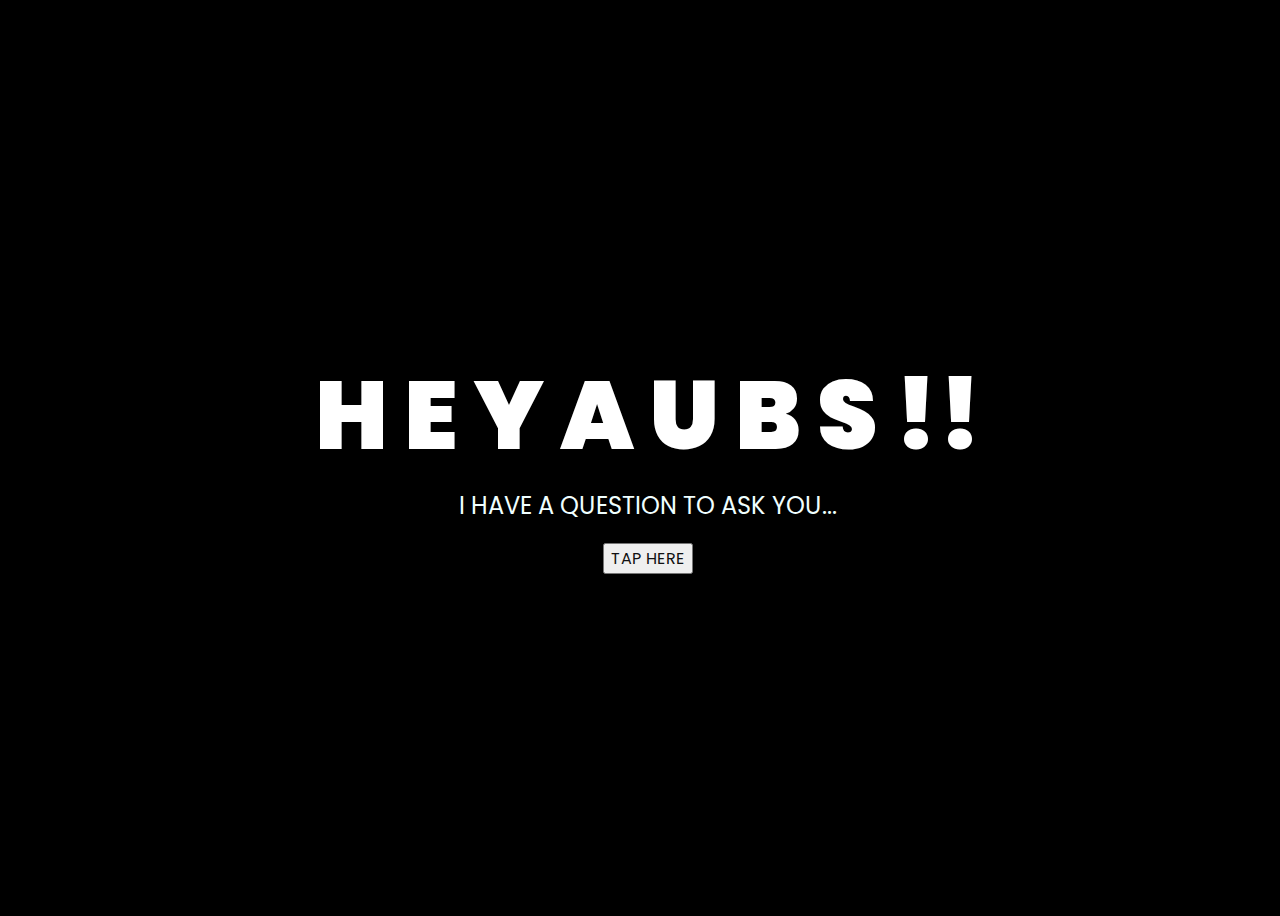
<file: index.html>
<!DOCTYPE html>
<html lang="en">
<head>
    <meta charset="UTF-8">
    <meta http-equiv="X-UA-Compatible" content="IE=edge">
    <meta name="viewport" content="width=device-width, initial-scale=1.0">
    <link rel="stylesheet" href="css/style.css">
    <link rel="icon" href="img/flowers.png" type="image/x-icon">
    <title>Hey Aubs...</title>
</head>
<body>
    <div class="greetings"> <!--add more span to add more letters-->
        <span style="--i:1">H</span>
        <span style="--i:2">E</span>
        <span style="--i:3">Y</span>
        <span style="--i:4"> </span>
        <span style="--i:5">A</span>
        <span style="--i:6">U</span>
        <span style="--i:7">B</span>
        <span style="--i:8">S</span>
        <span style="--i:9">!!</span>
    </div>
    <div class="description">
        <span>I HAVE A QUESTION TO ASK YOU...</span>
    </div>
    <div class="button">
        <button>
            <a href="flower.html">TAP HERE</a>
        </button>
        
    </div>
</body>
</html>
</file>
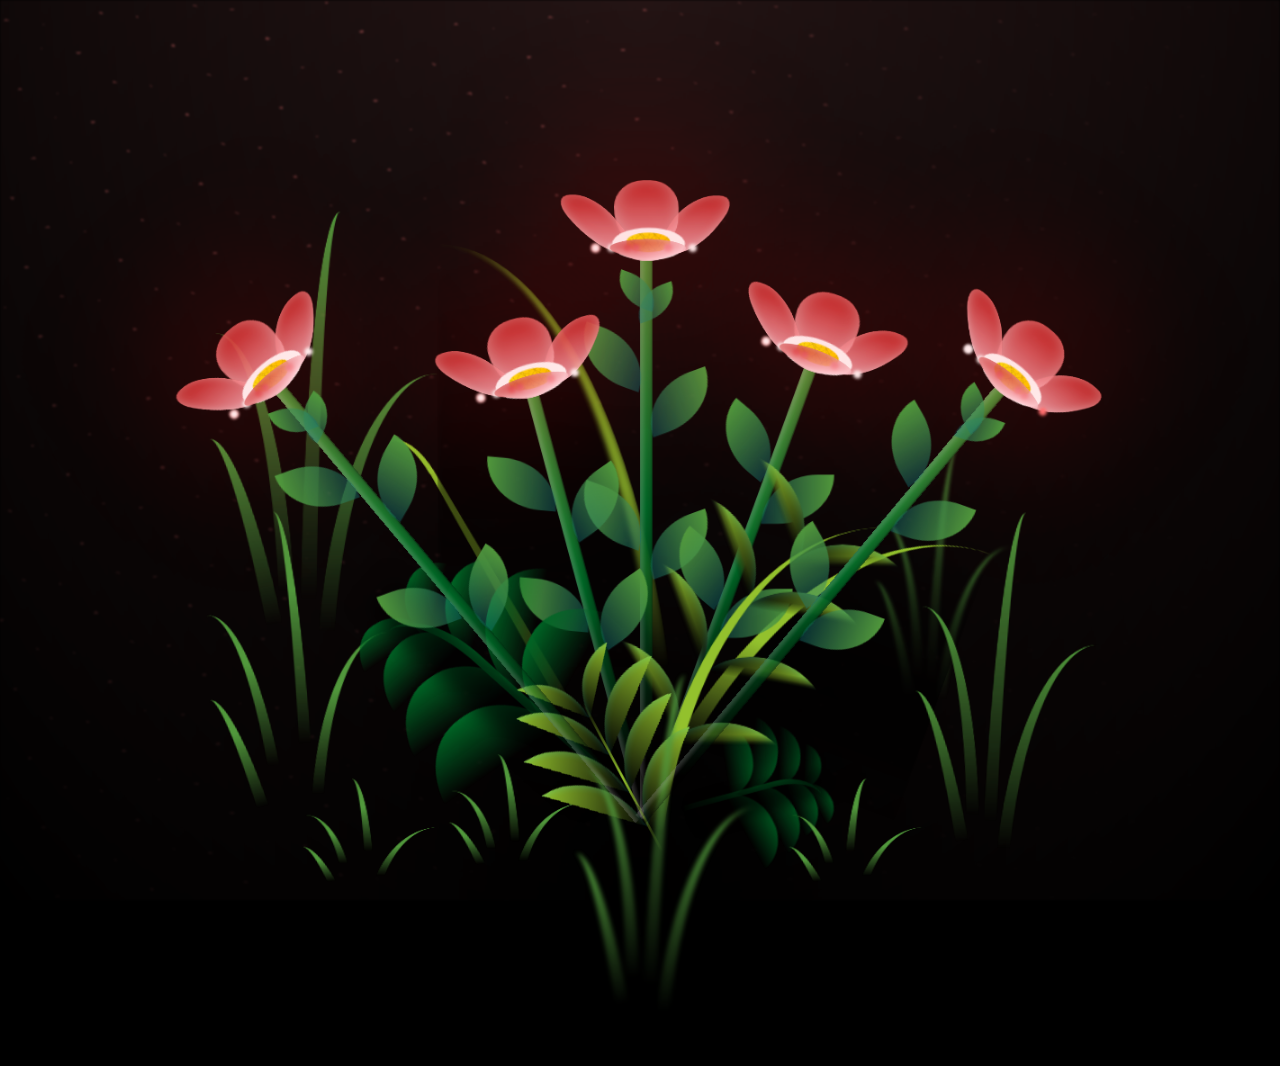
<file: flower.html>
<!DOCTYPE html>
<html lang="en">
<head>
    <meta charset="UTF-8">
    <meta http-equiv="X-UA-Compatible" content="IE=edge">
    <meta name="viewport" content="width=device-width, initial-scale=1.0">
    <link rel="stylesheet" href="css/main.css">
    <link rel="icon" href="img/flowers.png" type="image/x-icon">
    <title>flowers</title>
</head>
<body class="container">
  <!-- Pembuat code: https://codepen.io/mdusmanansari/pen/BamepLe -->

    <div class="night"></div>
    <div class="flowers">
      <div class="flower flower--1">
        <div class="flower__leafs flower__leafs--1">
          <div class="flower__leaf flower__leaf--1"></div>
          <div class="flower__leaf flower__leaf--2"></div>
          <div class="flower__leaf flower__leaf--3"></div>
          <div class="flower__leaf flower__leaf--4"></div>
          <div class="flower__white-circle"></div>
  
          <div class="flower__light flower__light--1"></div>
          <div class="flower__light flower__light--2"></div>
          <div class="flower__light flower__light--3"></div>
          <div class="flower__light flower__light--4"></div>
          <div class="flower__light flower__light--5"></div>
          <div class="flower__light flower__light--6"></div>
          <div class="flower__light flower__light--7"></div>
          <div class="flower__light flower__light--8"></div>
  
        </div>
        <div class="flower__line">
          <div class="flower__line__leaf flower__line__leaf--1"></div>
          <div class="flower__line__leaf flower__line__leaf--2"></div>
          <div class="flower__line__leaf flower__line__leaf--3"></div>
          <div class="flower__line__leaf flower__line__leaf--4"></div>
          <div class="flower__line__leaf flower__line__leaf--5"></div>
          <div class="flower__line__leaf flower__line__leaf--6"></div>
        </div>
      </div>

      <!-- NEW FLOWER -->
      <div class="flower flower--4">
        <div class="flower__leafs flower__leafs--4">
          <div class="flower__leaf flower__leaf--1"></div>
          <div class="flower__leaf flower__leaf--2"></div>
          <div class="flower__leaf flower__leaf--3"></div>
          <div class="flower__leaf flower__leaf--4"></div>
          <div class="flower__white-circle"></div>
  
          <div class="flower__light flower__light--1"></div>
          <div class="flower__light flower__light--2"></div>
          <div class="flower__light flower__light--3"></div>
          <div class="flower__light flower__light--4"></div>
          <div class="flower__light flower__light--5"></div>
          <div class="flower__light flower__light--6"></div>
          <div class="flower__light flower__light--7"></div>
          <div class="flower__light flower__light--8"></div>
  
        </div>
        <div class="flower__line">
          <div class="flower__line__leaf flower__line__leaf--1"></div>
          <div class="flower__line__leaf flower__line__leaf--2"></div>
          <div class="flower__line__leaf flower__line__leaf--3"></div>
          <div class="flower__line__leaf flower__line__leaf--4"></div>
          <div class="flower__line__leaf flower__line__leaf--5"></div>
          <div class="flower__line__leaf flower__line__leaf--6"></div>
        </div>
      </div>


      <div class="flower flower--5">
        <div class="flower__leafs flower__leafs--5">
          <div class="flower__leaf flower__leaf--1"></div>
          <div class="flower__leaf flower__leaf--2"></div>
          <div class="flower__leaf flower__leaf--3"></div>
          <div class="flower__leaf flower__leaf--4"></div>
          <div class="flower__white-circle"></div>
  
          <div class="flower__light flower__light--1"></div>
          <div class="flower__light flower__light--2"></div>
          <div class="flower__light flower__light--3"></div>
          <div class="flower__light flower__light--4"></div>
          <div class="flower__light flower__light--5"></div>
          <div class="flower__light flower__light--6"></div>
          <div class="flower__light flower__light--7"></div>
          <div class="flower__light flower__light--8"></div>
  
        </div>
        <div class="flower__line">
          <div class="flower__line__leaf flower__line__leaf--1"></div>
          <div class="flower__line__leaf flower__line__leaf--2"></div>
          <div class="flower__line__leaf flower__line__leaf--3"></div>
          <div class="flower__line__leaf flower__line__leaf--4"></div>
          <div class="flower__line__leaf flower__line__leaf--5"></div>
          <div class="flower__line__leaf flower__line__leaf--6"></div>
        </div>
      </div>


      <div class="flower flower--2">
        <div class="flower__leafs flower__leafs--2">
          <div class="flower__leaf flower__leaf--1"></div>
          <div class="flower__leaf flower__leaf--2"></div>
          <div class="flower__leaf flower__leaf--3"></div>
          <div class="flower__leaf flower__leaf--4"></div>
          <div class="flower__white-circle"></div>
  
          <div class="flower__light flower__light--1"></div>
          <div class="flower__light flower__light--2"></div>
          <div class="flower__light flower__light--3"></div>
          <div class="flower__light flower__light--4"></div>
          <div class="flower__light flower__light--5"></div>
          <div class="flower__light flower__light--6"></div>
          <div class="flower__light flower__light--7"></div>
          <div class="flower__light flower__light--8"></div>
  
        </div>
        <div class="flower__line">
          <div class="flower__line__leaf flower__line__leaf--1"></div>
          <div class="flower__line__leaf flower__line__leaf--2"></div>
          <div class="flower__line__leaf flower__line__leaf--3"></div>
          <div class="flower__line__leaf flower__line__leaf--4"></div>
        </div>
      </div>
  
      <div class="flower flower--3">
        <div class="flower__leafs flower__leafs--3">
          <div class="flower__leaf flower__leaf--1"></div>
          <div class="flower__leaf flower__leaf--2"></div>
          <div class="flower__leaf flower__leaf--3"></div>
          <div class="flower__leaf flower__leaf--4"></div>
          <div class="flower__white-circle"></div>
  
          <div class="flower__light flower__light--1"></div>
          <div class="flower__light flower__light--2"></div>
          <div class="flower__light flower__light--3"></div>
          <div class="flower__light flower__light--4"></div>
          <div class="flower__light flower__light--5"></div>
          <div class="flower__light flower__light--6"></div>
          <div class="flower__light flower__light--7"></div>
          <div class="flower__light flower__light--8"></div>
  
        </div>
        <div class="flower__line">
          <div class="flower__line__leaf flower__line__leaf--1"></div>
          <div class="flower__line__leaf flower__line__leaf--2"></div>
          <div class="flower__line__leaf flower__line__leaf--3"></div>
          <div class="flower__line__leaf flower__line__leaf--4"></div>
        </div>
      </div>
  
      <div class="grow-ans" style="--d:1.2s">
        <div class="flower__g-long">
          <div class="flower__g-long__top"></div>
          <div class="flower__g-long__bottom"></div>
        </div>
      </div>
  
      <div class="growing-grass">
        <div class="flower__grass flower__grass--1">
          <div class="flower__grass--top"></div>
          <div class="flower__grass--bottom"></div>
          <div class="flower__grass__leaf flower__grass__leaf--1"></div>
          <div class="flower__grass__leaf flower__grass__leaf--2"></div>
          <div class="flower__grass__leaf flower__grass__leaf--3"></div>
          <div class="flower__grass__leaf flower__grass__leaf--4"></div>
          <div class="flower__grass__leaf flower__grass__leaf--5"></div>
          <div class="flower__grass__leaf flower__grass__leaf--6"></div>
          <div class="flower__grass__leaf flower__grass__leaf--7"></div>
          <div class="flower__grass__leaf flower__grass__leaf--8"></div>
          <div class="flower__grass__overlay"></div>
        </div>
      </div>
  
      <div class="growing-grass">
        <div class="flower__grass flower__grass--2">
          <div class="flower__grass--top"></div>
          <div class="flower__grass--bottom"></div>
          <div class="flower__grass__leaf flower__grass__leaf--1"></div>
          <div class="flower__grass__leaf flower__grass__leaf--2"></div>
          <div class="flower__grass__leaf flower__grass__leaf--3"></div>
          <div class="flower__grass__leaf flower__grass__leaf--4"></div>
          <div class="flower__grass__leaf flower__grass__leaf--5"></div>
          <div class="flower__grass__leaf flower__grass__leaf--6"></div>
          <div class="flower__grass__leaf flower__grass__leaf--7"></div>
          <div class="flower__grass__leaf flower__grass__leaf--8"></div>
          <div class="flower__grass__overlay"></div>
        </div>
      </div>
  
      <div class="grow-ans" style="--d:2.4s">
        <div class="flower__g-right flower__g-right--1">
          <div class="leaf"></div>
        </div>
      </div>
  
      <div class="grow-ans" style="--d:2.8s">
        <div class="flower__g-right flower__g-right--2">
          <div class="leaf"></div>
        </div>
      </div>
  
      <div class="grow-ans" style="--d:2.8s">
        <div class="flower__g-front">
          <div class="flower__g-front__leaf-wrapper flower__g-front__leaf-wrapper--1">
            <div class="flower__g-front__leaf"></div>
          </div>
          <div class="flower__g-front__leaf-wrapper flower__g-front__leaf-wrapper--2">
            <div class="flower__g-front__leaf"></div>
          </div>
          <div class="flower__g-front__leaf-wrapper flower__g-front__leaf-wrapper--3">
            <div class="flower__g-front__leaf"></div>
          </div>
          <div class="flower__g-front__leaf-wrapper flower__g-front__leaf-wrapper--4">
            <div class="flower__g-front__leaf"></div>
          </div>
          <div class="flower__g-front__leaf-wrapper flower__g-front__leaf-wrapper--5">
            <div class="flower__g-front__leaf"></div>
          </div>
          <div class="flower__g-front__leaf-wrapper flower__g-front__leaf-wrapper--6">
            <div class="flower__g-front__leaf"></div>
          </div>
          <div class="flower__g-front__leaf-wrapper flower__g-front__leaf-wrapper--7">
            <div class="flower__g-front__leaf"></div>
          </div>
          <div class="flower__g-front__leaf-wrapper flower__g-front__leaf-wrapper--8">
            <div class="flower__g-front__leaf"></div>
          </div>
          <div class="flower__g-front__line"></div>
        </div>
      </div>
  
      <div class="grow-ans" style="--d:3.2s">
        <div class="flower__g-fr">
          <div class="leaf"></div>
          <div class="flower__g-fr__leaf flower__g-fr__leaf--1"></div>
          <div class="flower__g-fr__leaf flower__g-fr__leaf--2"></div>
          <div class="flower__g-fr__leaf flower__g-fr__leaf--3"></div>
          <div class="flower__g-fr__leaf flower__g-fr__leaf--4"></div>
          <div class="flower__g-fr__leaf flower__g-fr__leaf--5"></div>
          <div class="flower__g-fr__leaf flower__g-fr__leaf--6"></div>
          <div class="flower__g-fr__leaf flower__g-fr__leaf--7"></div>
          <div class="flower__g-fr__leaf flower__g-fr__leaf--8"></div>
        </div>
      </div>
  
      <div class="long-g long-g--0">
        <div class="grow-ans" style="--d:3s">
          <div class="leaf leaf--0"></div>
        </div>
        <div class="grow-ans" style="--d:2.2s">
          <div class="leaf leaf--1"></div>
        </div>
        <div class="grow-ans" style="--d:3.4s">
          <div class="leaf leaf--2"></div>
        </div>
        <div class="grow-ans" style="--d:3.6s">
          <div class="leaf leaf--3"></div>
        </div>
      </div>
  
      <div class="long-g long-g--1">
        <div class="grow-ans" style="--d:3.6s">
          <div class="leaf leaf--0"></div>
        </div>
        <div class="grow-ans" style="--d:3.8s">
          <div class="leaf leaf--1"></div>
        </div>
        <div class="grow-ans" style="--d:4s">
          <div class="leaf leaf--2"></div>
        </div>
        <div class="grow-ans" style="--d:4.2s">
          <div class="leaf leaf--3"></div>
        </div>
      </div>
  
      <div class="long-g long-g--2">
        <div class="grow-ans" style="--d:4s">
          <div class="leaf leaf--0"></div>
        </div>
        <div class="grow-ans" style="--d:4.2s">
          <div class="leaf leaf--1"></div>
        </div>
        <div class="grow-ans" style="--d:4.4s">
          <div class="leaf leaf--2"></div>
        </div>
        <div class="grow-ans" style="--d:4.6s">
          <div class="leaf leaf--3"></div>
        </div>
      </div>
  
      <div class="long-g long-g--3">
        <div class="grow-ans" style="--d:4s">
          <div class="leaf leaf--0"></div>
        </div>
        <div class="grow-ans" style="--d:4.2s">
          <div class="leaf leaf--1"></div>
        </div>
        <div class="grow-ans" style="--d:3s">
          <div class="leaf leaf--2"></div>
        </div>
        <div class="grow-ans" style="--d:3.6s">
          <div class="leaf leaf--3"></div>
        </div>
      </div>
  
      <div class="long-g long-g--4">
        <div class="grow-ans" style="--d:4s">
          <div class="leaf leaf--0"></div>
        </div>
        <div class="grow-ans" style="--d:4.2s">
          <div class="leaf leaf--1"></div>
        </div>
        <div class="grow-ans" style="--d:3s">
          <div class="leaf leaf--2"></div>
        </div>
        <div class="grow-ans" style="--d:3.6s">
          <div class="leaf leaf--3"></div>
        </div>
      </div>
  
      <div class="long-g long-g--5">
        <div class="grow-ans" style="--d:4s">
          <div class="leaf leaf--0"></div>
        </div>
        <div class="grow-ans" style="--d:4.2s">
          <div class="leaf leaf--1"></div>
        </div>
        <div class="grow-ans" style="--d:3s">
          <div class="leaf leaf--2"></div>
        </div>
        <div class="grow-ans" style="--d:3.6s">
          <div class="leaf leaf--3"></div>
        </div>
      </div>
  
      <div class="long-g long-g--6">
        <div class="grow-ans" style="--d:4.2s">
          <div class="leaf leaf--0"></div>
        </div>
        <div class="grow-ans" style="--d:4.4s">
          <div class="leaf leaf--1"></div>
        </div>
        <div class="grow-ans" style="--d:4.6s">
          <div class="leaf leaf--2"></div>
        </div>
        <div class="grow-ans" style="--d:4.8s">
          <div class="leaf leaf--3"></div>
        </div>
      </div>
  
      <div class="long-g long-g--7">
        <div class="grow-ans" style="--d:3s">
          <div class="leaf leaf--0"></div>
        </div>
        <div class="grow-ans" style="--d:3.2s">
          <div class="leaf leaf--1"></div>
        </div>
        <div class="grow-ans" style="--d:3.5s">
          <div class="leaf leaf--2"></div>
        </div>
        <div class="grow-ans" style="--d:3.6s">
          <div class="leaf leaf--3"></div>
        </div>
      </div>
    </div>

    <script src="main.js"></script>
    <p class="ending-text">
      <span id="typewriter"></span>
    </p>
  </body>
</html>
</file>
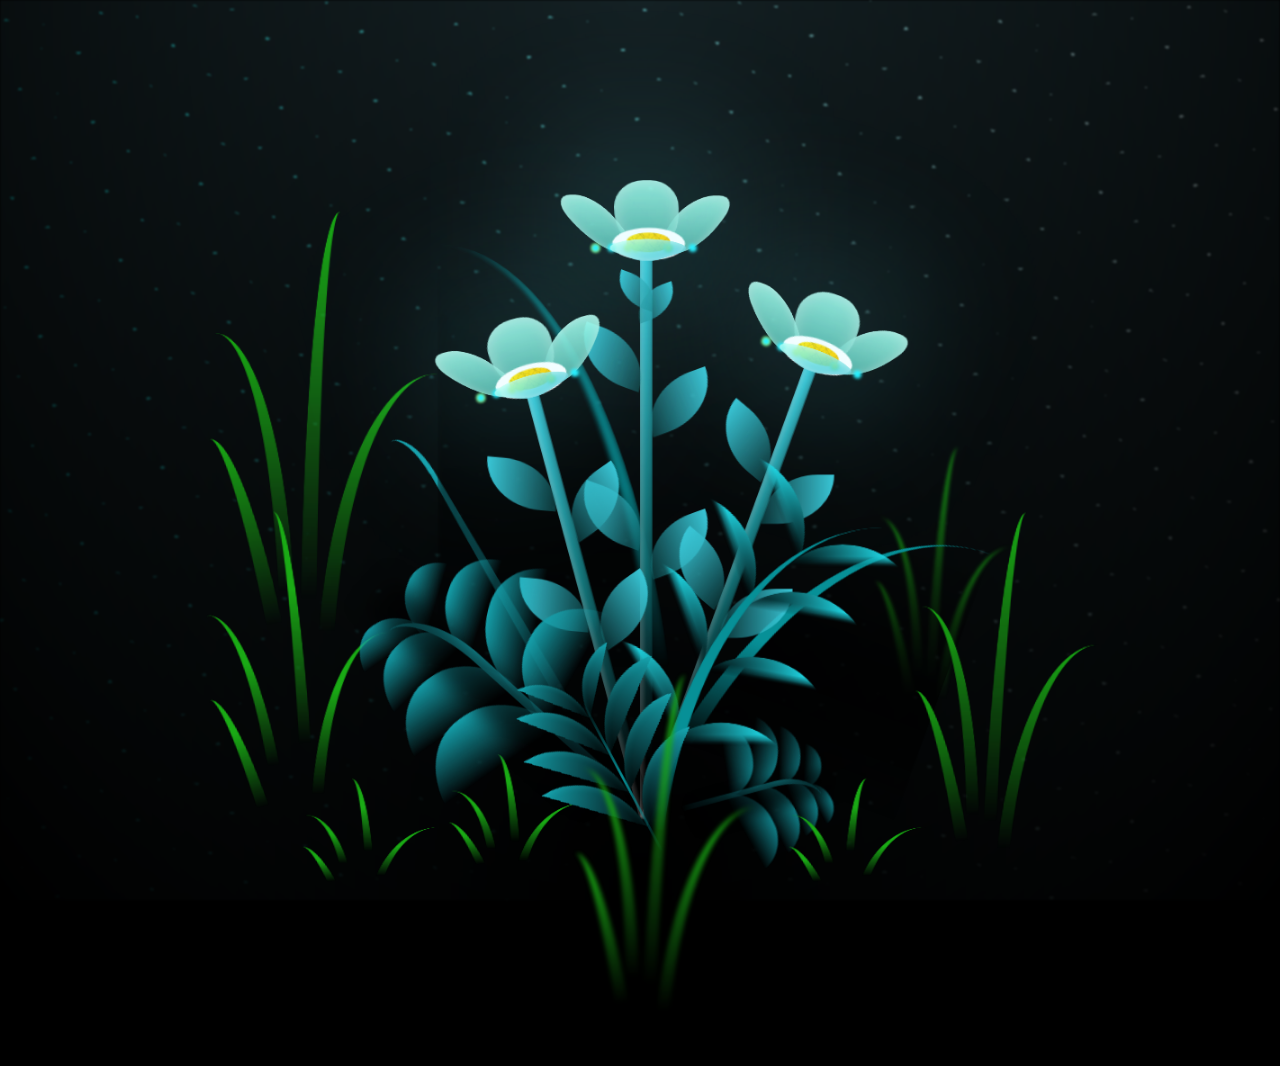
<file: oldflower.html>
<!DOCTYPE html>
<html lang="en">
<head>
    <meta charset="UTF-8">
    <meta http-equiv="X-UA-Compatible" content="IE=edge">
    <meta name="viewport" content="width=device-width, initial-scale=1.0">
    <link rel="stylesheet" href="css/oldmain.css">
    <link rel="icon" href="img/flowers.png" type="image/x-icon">
    <title>May I?</title>
</head>
<body class="container">
  <!-- Pembuat code: https://codepen.io/mdusmanansari/pen/BamepLe -->
    <div class="night"></div>
    <div class="flowers">
      <div class="flower flower--1">
        <div class="flower__leafs flower__leafs--1">
          <div class="flower__leaf flower__leaf--1"></div>
          <div class="flower__leaf flower__leaf--2"></div>
          <div class="flower__leaf flower__leaf--3"></div>
          <div class="flower__leaf flower__leaf--4"></div>
          <div class="flower__white-circle"></div>
  
          <div class="flower__light flower__light--1"></div>
          <div class="flower__light flower__light--2"></div>
          <div class="flower__light flower__light--3"></div>
          <div class="flower__light flower__light--4"></div>
          <div class="flower__light flower__light--5"></div>
          <div class="flower__light flower__light--6"></div>
          <div class="flower__light flower__light--7"></div>
          <div class="flower__light flower__light--8"></div>
  
        </div>
        <div class="flower__line">
          <div class="flower__line__leaf flower__line__leaf--1"></div>
          <div class="flower__line__leaf flower__line__leaf--2"></div>
          <div class="flower__line__leaf flower__line__leaf--3"></div>
          <div class="flower__line__leaf flower__line__leaf--4"></div>
          <div class="flower__line__leaf flower__line__leaf--5"></div>
          <div class="flower__line__leaf flower__line__leaf--6"></div>
        </div>
      </div>
  
      <div class="flower flower--2">
        <div class="flower__leafs flower__leafs--2">
          <div class="flower__leaf flower__leaf--1"></div>
          <div class="flower__leaf flower__leaf--2"></div>
          <div class="flower__leaf flower__leaf--3"></div>
          <div class="flower__leaf flower__leaf--4"></div>
          <div class="flower__white-circle"></div>
  
          <div class="flower__light flower__light--1"></div>
          <div class="flower__light flower__light--2"></div>
          <div class="flower__light flower__light--3"></div>
          <div class="flower__light flower__light--4"></div>
          <div class="flower__light flower__light--5"></div>
          <div class="flower__light flower__light--6"></div>
          <div class="flower__light flower__light--7"></div>
          <div class="flower__light flower__light--8"></div>
  
        </div>
        <div class="flower__line">
          <div class="flower__line__leaf flower__line__leaf--1"></div>
          <div class="flower__line__leaf flower__line__leaf--2"></div>
          <div class="flower__line__leaf flower__line__leaf--3"></div>
          <div class="flower__line__leaf flower__line__leaf--4"></div>
        </div>
      </div>
  
      <div class="flower flower--3">
        <div class="flower__leafs flower__leafs--3">
          <div class="flower__leaf flower__leaf--1"></div>
          <div class="flower__leaf flower__leaf--2"></div>
          <div class="flower__leaf flower__leaf--3"></div>
          <div class="flower__leaf flower__leaf--4"></div>
          <div class="flower__white-circle"></div>
  
          <div class="flower__light flower__light--1"></div>
          <div class="flower__light flower__light--2"></div>
          <div class="flower__light flower__light--3"></div>
          <div class="flower__light flower__light--4"></div>
          <div class="flower__light flower__light--5"></div>
          <div class="flower__light flower__light--6"></div>
          <div class="flower__light flower__light--7"></div>
          <div class="flower__light flower__light--8"></div>
  
        </div>
        <div class="flower__line">
          <div class="flower__line__leaf flower__line__leaf--1"></div>
          <div class="flower__line__leaf flower__line__leaf--2"></div>
          <div class="flower__line__leaf flower__line__leaf--3"></div>
          <div class="flower__line__leaf flower__line__leaf--4"></div>
        </div>
      </div>
  
      <div class="grow-ans" style="--d:1.2s">
        <div class="flower__g-long">
          <div class="flower__g-long__top"></div>
          <div class="flower__g-long__bottom"></div>
        </div>
      </div>
  
      <div class="growing-grass">
        <div class="flower__grass flower__grass--1">
          <div class="flower__grass--top"></div>
          <div class="flower__grass--bottom"></div>
          <div class="flower__grass__leaf flower__grass__leaf--1"></div>
          <div class="flower__grass__leaf flower__grass__leaf--2"></div>
          <div class="flower__grass__leaf flower__grass__leaf--3"></div>
          <div class="flower__grass__leaf flower__grass__leaf--4"></div>
          <div class="flower__grass__leaf flower__grass__leaf--5"></div>
          <div class="flower__grass__leaf flower__grass__leaf--6"></div>
          <div class="flower__grass__leaf flower__grass__leaf--7"></div>
          <div class="flower__grass__leaf flower__grass__leaf--8"></div>
          <div class="flower__grass__overlay"></div>
        </div>
      </div>
  
      <div class="growing-grass">
        <div class="flower__grass flower__grass--2">
          <div class="flower__grass--top"></div>
          <div class="flower__grass--bottom"></div>
          <div class="flower__grass__leaf flower__grass__leaf--1"></div>
          <div class="flower__grass__leaf flower__grass__leaf--2"></div>
          <div class="flower__grass__leaf flower__grass__leaf--3"></div>
          <div class="flower__grass__leaf flower__grass__leaf--4"></div>
          <div class="flower__grass__leaf flower__grass__leaf--5"></div>
          <div class="flower__grass__leaf flower__grass__leaf--6"></div>
          <div class="flower__grass__leaf flower__grass__leaf--7"></div>
          <div class="flower__grass__leaf flower__grass__leaf--8"></div>
          <div class="flower__grass__overlay"></div>
        </div>
      </div>
  
      <div class="grow-ans" style="--d:2.4s">
        <div class="flower__g-right flower__g-right--1">
          <div class="leaf"></div>
        </div>
      </div>
  
      <div class="grow-ans" style="--d:2.8s">
        <div class="flower__g-right flower__g-right--2">
          <div class="leaf"></div>
        </div>
      </div>
  
      <div class="grow-ans" style="--d:2.8s">
        <div class="flower__g-front">
          <div class="flower__g-front__leaf-wrapper flower__g-front__leaf-wrapper--1">
            <div class="flower__g-front__leaf"></div>
          </div>
          <div class="flower__g-front__leaf-wrapper flower__g-front__leaf-wrapper--2">
            <div class="flower__g-front__leaf"></div>
          </div>
          <div class="flower__g-front__leaf-wrapper flower__g-front__leaf-wrapper--3">
            <div class="flower__g-front__leaf"></div>
          </div>
          <div class="flower__g-front__leaf-wrapper flower__g-front__leaf-wrapper--4">
            <div class="flower__g-front__leaf"></div>
          </div>
          <div class="flower__g-front__leaf-wrapper flower__g-front__leaf-wrapper--5">
            <div class="flower__g-front__leaf"></div>
          </div>
          <div class="flower__g-front__leaf-wrapper flower__g-front__leaf-wrapper--6">
            <div class="flower__g-front__leaf"></div>
          </div>
          <div class="flower__g-front__leaf-wrapper flower__g-front__leaf-wrapper--7">
            <div class="flower__g-front__leaf"></div>
          </div>
          <div class="flower__g-front__leaf-wrapper flower__g-front__leaf-wrapper--8">
            <div class="flower__g-front__leaf"></div>
          </div>
          <div class="flower__g-front__line"></div>
        </div>
      </div>
  
      <div class="grow-ans" style="--d:3.2s">
        <div class="flower__g-fr">
          <div class="leaf"></div>
          <div class="flower__g-fr__leaf flower__g-fr__leaf--1"></div>
          <div class="flower__g-fr__leaf flower__g-fr__leaf--2"></div>
          <div class="flower__g-fr__leaf flower__g-fr__leaf--3"></div>
          <div class="flower__g-fr__leaf flower__g-fr__leaf--4"></div>
          <div class="flower__g-fr__leaf flower__g-fr__leaf--5"></div>
          <div class="flower__g-fr__leaf flower__g-fr__leaf--6"></div>
          <div class="flower__g-fr__leaf flower__g-fr__leaf--7"></div>
          <div class="flower__g-fr__leaf flower__g-fr__leaf--8"></div>
        </div>
      </div>
  
      <div class="long-g long-g--0">
        <div class="grow-ans" style="--d:3s">
          <div class="leaf leaf--0"></div>
        </div>
        <div class="grow-ans" style="--d:2.2s">
          <div class="leaf leaf--1"></div>
        </div>
        <div class="grow-ans" style="--d:3.4s">
          <div class="leaf leaf--2"></div>
        </div>
        <div class="grow-ans" style="--d:3.6s">
          <div class="leaf leaf--3"></div>
        </div>
      </div>
  
      <div class="long-g long-g--1">
        <div class="grow-ans" style="--d:3.6s">
          <div class="leaf leaf--0"></div>
        </div>
        <div class="grow-ans" style="--d:3.8s">
          <div class="leaf leaf--1"></div>
        </div>
        <div class="grow-ans" style="--d:4s">
          <div class="leaf leaf--2"></div>
        </div>
        <div class="grow-ans" style="--d:4.2s">
          <div class="leaf leaf--3"></div>
        </div>
      </div>
  
      <div class="long-g long-g--2">
        <div class="grow-ans" style="--d:4s">
          <div class="leaf leaf--0"></div>
        </div>
        <div class="grow-ans" style="--d:4.2s">
          <div class="leaf leaf--1"></div>
        </div>
        <div class="grow-ans" style="--d:4.4s">
          <div class="leaf leaf--2"></div>
        </div>
        <div class="grow-ans" style="--d:4.6s">
          <div class="leaf leaf--3"></div>
        </div>
      </div>
  
      <div class="long-g long-g--3">
        <div class="grow-ans" style="--d:4s">
          <div class="leaf leaf--0"></div>
        </div>
        <div class="grow-ans" style="--d:4.2s">
          <div class="leaf leaf--1"></div>
        </div>
        <div class="grow-ans" style="--d:3s">
          <div class="leaf leaf--2"></div>
        </div>
        <div class="grow-ans" style="--d:3.6s">
          <div class="leaf leaf--3"></div>
        </div>
      </div>
  
      <div class="long-g long-g--4">
        <div class="grow-ans" style="--d:4s">
          <div class="leaf leaf--0"></div>
        </div>
        <div class="grow-ans" style="--d:4.2s">
          <div class="leaf leaf--1"></div>
        </div>
        <div class="grow-ans" style="--d:3s">
          <div class="leaf leaf--2"></div>
        </div>
        <div class="grow-ans" style="--d:3.6s">
          <div class="leaf leaf--3"></div>
        </div>
      </div>
  
      <div class="long-g long-g--5">
        <div class="grow-ans" style="--d:4s">
          <div class="leaf leaf--0"></div>
        </div>
        <div class="grow-ans" style="--d:4.2s">
          <div class="leaf leaf--1"></div>
        </div>
        <div class="grow-ans" style="--d:3s">
          <div class="leaf leaf--2"></div>
        </div>
        <div class="grow-ans" style="--d:3.6s">
          <div class="leaf leaf--3"></div>
        </div>
      </div>
  
      <div class="long-g long-g--6">
        <div class="grow-ans" style="--d:4.2s">
          <div class="leaf leaf--0"></div>
        </div>
        <div class="grow-ans" style="--d:4.4s">
          <div class="leaf leaf--1"></div>
        </div>
        <div class="grow-ans" style="--d:4.6s">
          <div class="leaf leaf--2"></div>
        </div>
        <div class="grow-ans" style="--d:4.8s">
          <div class="leaf leaf--3"></div>
        </div>
      </div>
  
      <div class="long-g long-g--7">
        <div class="grow-ans" style="--d:3s">
          <div class="leaf leaf--0"></div>
        </div>
        <div class="grow-ans" style="--d:3.2s">
          <div class="leaf leaf--1"></div>
        </div>
        <div class="grow-ans" style="--d:3.5s">
          <div class="leaf leaf--2"></div>
        </div>
        <div class="grow-ans" style="--d:3.6s">
          <div class="leaf leaf--3"></div>
        </div>
      </div>
    </div>

    <script src="main.js"></script>
    <p class="ending-text">
      <span id="typewriter"></span>
    </p>
  </body>
</html>
</file>
<file: css/style.css>
@import url('https://fonts.googleapis.com/css2?family=Poppins:ital,wght@0,500;1,900&display=swap');
*{
    font-family: 'Poppins',cursive;
}
body{
    color: azure;
    width: 100%;
    height: 100vh;
    display: flex;
    flex-direction: column;
    align-items: center;
    justify-content: center;
    background-color: black;
}
.greetings{
    font-size: 6rem;
    font-weight: 900;
}
.greetings > span{
    filter: brightness(1.2);
    animation: glow 2.5s ease-in-out infinite; /*glowing letters*/
}
@keyframes glow{
    0%, 100%{
        color: #fff5fb;
        text-shadow: 0 0 12px #ff8fd1,
                     0 0 50px #ff4fa3, 
                     0 0 100px #ff1f8f,
                     0 0 120px #ff1f8f;
    }
    10%, 90%{
        color: #111;
        text-shadow: none;
    }
}
.greetings > span {
    animation-delay: calc(var(--i) * 0.2s);
}

.description{
    font-size: 1.5rem;
    margin-bottom: 20px;
}

.button a{
    text-decoration: none;
    font-size: 1rem;
    color: #111;
}

@media screen and (max-width:574px){
    .greetings{
        display: block;
        font-size: 3rem;
        font-weight: 500;
        text-align: center;
    }
    .description{
        font-size: 1rem;
    }
    
    .button a{
        font-size: .5rem;
    }
}
</file>
<file: css/main.css>
*,
*::after,
*::before {
  padding: 0;
  margin: 0;
  box-sizing: border-box;
}

:root {
  --dark-color: #000;
}

body {
  display: flex;
  align-items: flex-end;
  justify-content: center;
  min-height: 100vh;
  background-color: var(--dark-color);
  overflow: hidden;
  perspective: 1000px;
}

.night {
  position: fixed;
  left: 50%;
  top: 0;
  transform: translateX(-50%);
  width: 100%;
  height: 100%;
  filter: blur(0.1vmin);
  background-image: radial-gradient(ellipse at top, transparent 0%, 
                    var(--dark-color)), 
                    radial-gradient(ellipse at bottom, var(--dark-color), 
                    rgba(255, 145, 145, 0.2)), repeating-linear-gradient(220deg, rgb(0, 0, 0) 0px, 
                    rgb(0, 0, 0) 19px, transparent 19px, transparent 22px), 
                    repeating-linear-gradient(189deg, rgb(0, 0, 0) 0px, 
                    rgb(0, 0, 0) 19px, transparent 19px, transparent 22px), 
                    repeating-linear-gradient(148deg, rgb(0, 0, 0) 0px, rgb(0, 0, 0) 19px, 
                    transparent 19px, transparent 22px), 
                    linear-gradient(90deg, rgb(255, 120, 120), rgb(0, 0, 0));
}

.flowers {
  position: relative;
  transform: scale(0.9);
}

.flower {
  position: absolute;
  bottom: 10vmin;
  transform-origin: bottom center;
  z-index: 10;
  --fl-speed: 0.8s;
}
/* FLOWER 1 */
.flower--1 {
  -webkit-animation: moving-flower-1 4s linear infinite;
          animation: moving-flower-1 4s linear infinite;
}
.flower--1 .flower__line {
  height: 70vmin;
  -webkit-animation-delay: 0.3s;
          animation-delay: 0.3s;
}
.flower--1 .flower__line__leaf--1 {
  -webkit-animation: blooming-leaf-right var(--fl-speed) 1.6s backwards;
          animation: blooming-leaf-right var(--fl-speed) 1.6s backwards;
}
.flower--1 .flower__line__leaf--2 {
  -webkit-animation: blooming-leaf-right var(--fl-speed) 1.4s backwards;
          animation: blooming-leaf-right var(--fl-speed) 1.4s backwards;
}
.flower--1 .flower__line__leaf--3 {
  -webkit-animation: blooming-leaf-left var(--fl-speed) 1.2s backwards;
          animation: blooming-leaf-left var(--fl-speed) 1.2s backwards;
}
.flower--1 .flower__line__leaf--4 {
  -webkit-animation: blooming-leaf-left var(--fl-speed) 1s backwards;
          animation: blooming-leaf-left var(--fl-speed) 1s backwards;
}
.flower--1 .flower__line__leaf--5 {
  -webkit-animation: blooming-leaf-right var(--fl-speed) 1.8s backwards;
          animation: blooming-leaf-right var(--fl-speed) 1.8s backwards;
}
.flower--1 .flower__line__leaf--6 {
  -webkit-animation: blooming-leaf-left var(--fl-speed) 2s backwards;
          animation: blooming-leaf-left var(--fl-speed) 2s backwards;
}

/*NEW FLOWER 4*/
/* FLOWER 4 */
.flower--4 {
  position: absolute;
  bottom: 10vmin;            /* same base as other flowers */
  left: 20%;                 /* slightly offset from center */
  transform: translateX(-50%) rotate(-40deg); /* center and rotate */
  z-index: 200;              /* above grass overlay */
  --fl-speed: 0.8s;
  animation: moving-flower-1 4s linear infinite;
  -webkit-animation: moving-flower-1 4s linear infinite;
}

.flower--4 .flower__line {
  height: 70vmin;            /* same as flower 1 */
  animation-delay: 0.3s;
  -webkit-animation-delay: 0.3s;
}

.flower--4 .flower__line__leaf--1 {
  animation: blooming-leaf-right var(--fl-speed) 1.6s backwards;
  -webkit-animation: blooming-leaf-right var(--fl-speed) 1.6s backwards;
}
.flower--4 .flower__line__leaf--2 {
  animation: blooming-leaf-right var(--fl-speed) 1.4s backwards;
  -webkit-animation: blooming-leaf-right var(--fl-speed) 1.4s backwards;
}
.flower--4 .flower__line__leaf--3 {
  animation: blooming-leaf-left var(--fl-speed) 1.2s backwards;
  -webkit-animation: blooming-leaf-left var(--fl-speed) 1.2s backwards;
}
.flower--4 .flower__line__leaf--4 {
  animation: blooming-leaf-left var(--fl-speed) 1s backwards;
  -webkit-animation: blooming-leaf-left var(--fl-speed) 1s backwards;
}
.flower--4 .flower__line__leaf--5 {
  animation: blooming-leaf-right var(--fl-speed) 1.8s backwards;
  -webkit-animation: blooming-leaf-right var(--fl-speed) 1.8s backwards;
}
.flower--4 .flower__line__leaf--6 {
  animation: blooming-leaf-left var(--fl-speed) 2s backwards;
  -webkit-animation: blooming-leaf-left var(--fl-speed) 2s backwards;
}

/* Optional: add small floating lights for flower 4 */
.flower--4 .flower__light--1 {
  left: -2vmin;
  animation-delay: 1s;
  -webkit-animation-delay: 1s;
}
.flower--4 .flower__light--2 {
  left: 3vmin;
  animation-delay: 0.5s;
  -webkit-animation-delay: 0.5s;
}
.flower--4 .flower__light--3 {
  left: -6vmin;
  animation-delay: 0.3s;
  -webkit-animation-delay: 0.3s;
}
.flower--4 .flower__light--4 {
  left: 6vmin;
  animation-delay: 0.9s;
  -webkit-animation-delay: 0.9s;
}

/* Leaf wrapper animation */
.flower--4 .flower__leafs {
  animation: blooming-flower 2s backwards;
  -webkit-animation: blooming-flower 2s backwards;
}
.flower--4 .flower__leafs--1 { animation-delay: 1.1s; -webkit-animation-delay: 1.1s; }
.flower--4 .flower__leafs--2 { animation-delay: 1.4s; -webkit-animation-delay: 1.4s; }
.flower--4 .flower__leafs--3 { animation-delay: 1.7s; -webkit-animation-delay: 1.7s; }
.flower--4 .flower__leafs--4 { animation-delay: 1.9s; -webkit-animation-delay: 1.9s; }

@keyframes flower4-sway {
  0%   { transform: translateX(-50%) rotate(-40deg) translateY(0) scale(1); }
  25%  { transform: translateX(-50%) rotate(-42deg) translateY(-1vmin) scale(1.02); }
  50%  { transform: translateX(-50%) rotate(-40deg) translateY(0) scale(1); }
  75%  { transform: translateX(-50%) rotate(-38deg) translateY(1vmin) scale(0.98); }
  100% { transform: translateX(-50%) rotate(-40deg) translateY(0) scale(1); }
}

/* Apply new animation to flower 4 */
.flower--4 {
  animation: flower4-sway 6s ease-in-out infinite;
  -webkit-animation: flower4-sway 6s ease-in-out infinite;
}






/*FLOWER 5 (mirrored version of flower 4)*/


.flower--5 {
  position: absolute;
  bottom: 10vmin;             
  left: 80%;                  
  transform: translateX(-50%) rotate(40deg); 
  z-index: 200;               
  --fl-speed: 0.8s;
  animation: moving-flower-1 4s linear infinite;
  -webkit-animation: moving-flower-1 4s linear infinite;
}

.flower--5 .flower__line {
  height: 70vmin;             
  animation-delay: 0.3s;
  -webkit-animation-delay: 0.3s;
}

.flower--5 .flower__line__leaf--1 {
  animation: blooming-leaf-left var(--fl-speed) 1.6s backwards;
  -webkit-animation: blooming-leaf-left var(--fl-speed) 1.6s backwards;
}
.flower--5 .flower__line__leaf--2 {
  animation: blooming-leaf-left var(--fl-speed) 1.4s backwards;
  -webkit-animation: blooming-leaf-left var(--fl-speed) 1.4s backwards;
}
.flower--5 .flower__line__leaf--3 {
  animation: blooming-leaf-right var(--fl-speed) 1.2s backwards;
  -webkit-animation: blooming-leaf-right var(--fl-speed) 1.2s backwards;
}
.flower--5 .flower__line__leaf--4 {
  animation: blooming-leaf-right var(--fl-speed) 1s backwards;
  -webkit-animation: blooming-leaf-right var(--fl-speed) 1s backwards;
}
.flower--5 .flower__line__leaf--5 {
  animation: blooming-leaf-left var(--fl-speed) 1.8s backwards;
  -webkit-animation: blooming-leaf-left var(--fl-speed) 1.8s backwards;
}
.flower--5 .flower__line__leaf--6 {
  animation: blooming-leaf-right var(--fl-speed) 2s backwards;
  -webkit-animation: blooming-leaf-right var(--fl-speed) 2s backwards;
}

.flower--5 .flower__light--1 {
  left: 2vmin;               
  animation-delay: 1s;
  -webkit-animation-delay: 1s;
}
.flower--5 .flower__light--2 {
  left: -3vmin;
  animation-delay: 0.5s;
  -webkit-animation-delay: 0.5s;
}
.flower--5 .flower__light--3 {
  left: 6vmin;
  animation-delay: 0.3s;
  -webkit-animation-delay: 0.3s;
}
.flower--5 .flower__light--4 {
  left: -6vmin;
  animation-delay: 0.9s;
  -webkit-animation-delay: 0.9s;
}


/* Leaf wrapper animation */
.flower--5 .flower__leafs {
  animation: blooming-flower 4s backwards;
  -webkit-animation: blooming-flower 4s backwards;
  animation-delay: 1.1s;
  -webkit-animation-delay: 1.1s;

}

.flower--5 .flower__leafs--1 { animation-delay: 1.1s; -webkit-animation-delay: 1.1s; }
.flower--5 .flower__leafs--2 { animation-delay: 1.4s; -webkit-animation-delay: 1.4s; }
.flower--5 .flower__leafs--3 { animation-delay: 1.7s; -webkit-animation-delay: 1.7s; }
.flower--5 .flower__leafs--4 { animation-delay: 1.9s; -webkit-animation-delay: 1.9s; }

@keyframes flower5-sway {
  0%   { transform: translateX(-50%) rotate(40deg) translateY(0) scale(1); }
  25%  { transform: translateX(-50%) rotate(42deg) translateY(-1vmin) scale(1.02); }
  50%  { transform: translateX(-50%) rotate(40deg) translateY(0) scale(1); }
  75%  { transform: translateX(-50%) rotate(38deg) translateY(1vmin) scale(0.98); }
  100% { transform: translateX(-50%) rotate(40deg) translateY(0) scale(1); }
}

/* Apply new animation to flower 5 */
.flower--5 {
  animation: flower5-sway 6s ease-in-out infinite;
  -webkit-animation: flower5-sway 6s ease-in-out infinite;
}










.flower--2 {
  left: 50%;
  transform: rotate(20deg);
  -webkit-animation: moving-flower-2 4s linear infinite;
          animation: moving-flower-2 4s linear infinite;
}
.flower--2 .flower__line {
  height: 60vmin;
  -webkit-animation-delay: 0.6s;
          animation-delay: 0.6s;
}
.flower--2 .flower__line__leaf--1 {
  -webkit-animation: blooming-leaf-right var(--fl-speed) 1.9s backwards;
          animation: blooming-leaf-right var(--fl-speed) 1.9s backwards;
}
.flower--2 .flower__line__leaf--2 {
  -webkit-animation: blooming-leaf-right var(--fl-speed) 1.7s backwards;
          animation: blooming-leaf-right var(--fl-speed) 1.7s backwards;
}
.flower--2 .flower__line__leaf--3 {
  -webkit-animation: blooming-leaf-left var(--fl-speed) 1.5s backwards;
          animation: blooming-leaf-left var(--fl-speed) 1.5s backwards;
}
.flower--2 .flower__line__leaf--4 {
  -webkit-animation: blooming-leaf-left var(--fl-speed) 1.3s backwards;
          animation: blooming-leaf-left var(--fl-speed) 1.3s backwards;
}
.flower--3 {
  left: 50%;
  transform: rotate(-15deg);
  -webkit-animation: moving-flower-3 4s linear infinite;
          animation: moving-flower-3 4s linear infinite;
}
.flower--3 .flower__line {
  -webkit-animation-delay: 0.9s;
          animation-delay: 0.9s;
}
.flower--3 .flower__line__leaf--1 {
  -webkit-animation: blooming-leaf-right var(--fl-speed) 2.5s backwards;
          animation: blooming-leaf-right var(--fl-speed) 2.5s backwards;
}
.flower--3 .flower__line__leaf--2 {
  -webkit-animation: blooming-leaf-right var(--fl-speed) 2.3s backwards;
          animation: blooming-leaf-right var(--fl-speed) 2.3s backwards;
}
.flower--3 .flower__line__leaf--3 {
  -webkit-animation: blooming-leaf-left var(--fl-speed) 2.1s backwards;
          animation: blooming-leaf-left var(--fl-speed) 2.1s backwards;
}
.flower--3 .flower__line__leaf--4 {
  -webkit-animation: blooming-leaf-left var(--fl-speed) 1.9s backwards;
          animation: blooming-leaf-left var(--fl-speed) 1.9s backwards;
}
.flower__leafs {
  position: relative;
  -webkit-animation: blooming-flower 2s backwards;
          animation: blooming-flower 2s backwards;
}
.flower__leafs--1 {
  -webkit-animation-delay: 1.1s;
          animation-delay: 1.1s;
}
.flower__leafs--2 {
  -webkit-animation-delay: 1.4s;
          animation-delay: 1.4s;
}
.flower__leafs--3 {
  -webkit-animation-delay: 1.7s;
          animation-delay: 1.7s;
}
.flower__leafs--4 {
  -webkit-animation-delay: 1.9s;
          animation-delay: 1.9s;
}

.flower__leafs::after {
  content: "";
  position: absolute;
  left: 0;
  top: 0;
  transform: translate(-50%, -100%);
  width: 8vmin;
  height: 8vmin;
  background-color: red;                /*flower background glow*/
  filter: blur(10vmin);
}
.flower__leaf {
  position: absolute;
  bottom: 0;
  left: 50%;
  width: 8vmin;
  height: 11vmin;
  border-radius: 51% 49% 47% 53%/44% 45% 55% 69%;
  background-color: #cc2525;                        /*sides and back petals */
  background-image: linear-gradient(to top, #ffb7c0, #cc2525); /*sides and back petals */
  transform-origin: bottom center;
  opacity: 0.9;
  box-shadow: inset 0 0 2vmin rgba(255, 255, 255, 0.5);
}
.flower__leaf--1 {
  transform: translate(-10%, 1%) rotateY(40deg) rotateX(-50deg);
}
.flower__leaf--2 {
  transform: translate(-50%, -4%) rotateX(40deg);
}
.flower__leaf--3 {
  transform: translate(-90%, 0%) rotateY(45deg) rotateX(50deg);
}
.flower__leaf--4 {
  width: 8vmin;
  height: 8vmin;
  transform-origin: bottom left;
  border-radius: 4vmin 10vmin 4vmin 4vmin;
  transform: translate(0%, 18%) rotateX(70deg) rotate(-43deg);
  background-image: linear-gradient(to top, #ffb7c0, #cc2525); /*bottom petal*/
  z-index: 1;
  opacity: 0.8;
}
.flower__white-circle {
  position: absolute;
  left: -3.5vmin;
  top: -3vmin;
  width: 9vmin;
  height: 4vmin;
  border-radius: 50%;
  background-color: #fff;
}
.flower__white-circle::after {
  content: "";
  position: absolute;
  left: 50%;
  top: 45%;
  transform: translate(-50%, -50%);
  width: 60%;
  height: 60%;
  border-radius: inherit;
  background-image: repeating-linear-gradient(135deg, rgba(0, 0, 0, 0.03) 0px, rgba(0, 0, 0, 0.03) 1px, transparent 1px, transparent 12px), repeating-linear-gradient(45deg, rgba(0, 0, 0, 0.03) 0px, rgba(0, 0, 0, 0.03) 1px, transparent 1px, transparent 12px), repeating-linear-gradient(67.5deg, rgba(0, 0, 0, 0.03) 0px, rgba(0, 0, 0, 0.03) 1px, transparent 1px, transparent 12px), repeating-linear-gradient(135deg, rgba(0, 0, 0, 0.03) 0px, rgba(0, 0, 0, 0.03) 1px, transparent 1px, transparent 12px), repeating-linear-gradient(45deg, rgba(0, 0, 0, 0.03) 0px, rgba(0, 0, 0, 0.03) 1px, transparent 1px, transparent 12px), repeating-linear-gradient(112.5deg, rgba(0, 0, 0, 0.03) 0px, rgba(0, 0, 0, 0.03) 1px, transparent 1px, transparent 12px), repeating-linear-gradient(112.5deg, rgba(0, 0, 0, 0.03) 0px, rgba(0, 0, 0, 0.03) 1px, transparent 1px, transparent 12px), repeating-linear-gradient(45deg, rgba(0, 0, 0, 0.03) 0px, rgba(0, 0, 0, 0.03) 1px, transparent 1px, transparent 12px), repeating-linear-gradient(22.5deg, rgba(0, 0, 0, 0.03) 0px, rgba(0, 0, 0, 0.03) 1px, transparent 1px, transparent 12px), repeating-linear-gradient(45deg, rgba(0, 0, 0, 0.03) 0px, rgba(0, 0, 0, 0.03) 1px, transparent 1px, transparent 12px), repeating-linear-gradient(22.5deg, rgba(0, 0, 0, 0.03) 0px, rgba(0, 0, 0, 0.03) 1px, transparent 1px, transparent 12px), repeating-linear-gradient(135deg, rgba(0, 0, 0, 0.03) 0px, rgba(0, 0, 0, 0.03) 1px, transparent 1px, transparent 12px), repeating-linear-gradient(157.5deg, rgba(0, 0, 0, 0.03) 0px, rgba(0, 0, 0, 0.03) 1px, transparent 1px, transparent 12px), repeating-linear-gradient(67.5deg, rgba(0, 0, 0, 0.03) 0px, rgba(0, 0, 0, 0.03) 1px, transparent 1px, transparent 12px), repeating-linear-gradient(67.5deg, rgba(0, 0, 0, 0.03) 0px, rgba(0, 0, 0, 0.03) 1px, transparent 1px, transparent 12px), linear-gradient(90deg, rgb(255, 235, 18), rgb(255, 206, 0));
}
.flower__line {
  height: 55vmin;
  width: 1.5vmin;
  background-image: linear-gradient(to left, rgba(0, 0, 0, 0.2), transparent, 
                    rgba(255, 255, 255, 0.2)), 
                    linear-gradient(to top, transparent 10%, #006525, #51983c); /*stem color*/
  box-shadow: inset 0 0 2px rgba(0, 0, 0, 0.5);
  -webkit-animation: grow-flower-tree 4s backwards;
          animation: grow-flower-tree 4s backwards;
}
.flower__line__leaf {
  --w: 7vmin;
  --h: calc(var(--w) + 2vmin);
  position: absolute;
  top: 20%;
  left: 90%;
  width: var(--w);
  height: var(--h);
  border-top-right-radius: var(--h);
  border-bottom-left-radius: var(--h);
  background-image: linear-gradient(to top, rgba(20, 117, 122, 0.4), #51983c); /* leaves on stem */
}
.flower__line__leaf--1 {
  transform: rotate(70deg) rotateY(30deg);
}
.flower__line__leaf--2 {
  top: 45%;
  transform: rotate(70deg) rotateY(30deg);
}
.flower__line__leaf--3, .flower__line__leaf--4, .flower__line__leaf--6 {
  border-top-right-radius: 0;
  border-bottom-left-radius: 0;
  border-top-left-radius: var(--h);
  border-bottom-right-radius: var(--h);
  left: -460%;
  top: 12%;
  transform: rotate(-70deg) rotateY(30deg);
}
.flower__line__leaf--4 {
  top: 40%;
}
.flower__line__leaf--5 {
  top: 0;
  transform-origin: left;
  transform: rotate(70deg) rotateY(30deg) scale(0.6);
}
.flower__line__leaf--6 {
  top: -2%;
  left: -450%;
  transform-origin: right;
  transform: rotate(-70deg) rotateY(30deg) scale(0.6);
}
.flower__light {
  position: absolute;
  bottom: 0vmin;
  width: 1vmin;
  height: 1vmin;
  background-color: rgb(255, 120, 120); /* glowing particles */
  border-radius: 50%;
  filter: blur(0.2vmin);
  -webkit-animation: light-ans 4s linear infinite backwards;
          animation: light-ans 4s linear infinite backwards;
}
.flower__light:nth-child(odd) {
  background-color: #FFF; /*second particle*/
}
.flower__light--1 {
  left: -2vmin;
  -webkit-animation-delay: 1s;
          animation-delay: 1s;
}
.flower__light--2 {
  left: 3vmin;
  -webkit-animation-delay: 0.5s;
          animation-delay: 0.5s;
}
.flower__light--3 {
  left: -6vmin;
  -webkit-animation-delay: 0.3s;
          animation-delay: 0.3s;
}
.flower__light--4 {
  left: 6vmin;
  -webkit-animation-delay: 0.9s;
          animation-delay: 0.9s;
}
.flower__light--5 {
  left: -1vmin;
  -webkit-animation-delay: 1.5s;
          animation-delay: 1.5s;
}
.flower__light--6 {
  left: -4vmin;
  -webkit-animation-delay: 3s;
          animation-delay: 3s;
}
.flower__light--7 {
  left: 3vmin;
  -webkit-animation-delay: 2s;
          animation-delay: 2s;
}
.flower__light--8 {
  left: -6vmin;
  -webkit-animation-delay: 3.5s;
          animation-delay: 3.5s;
}
.flower__grass {
  --c: #006525; /*inner grass*/
  --line-w: 1.5vmin;
  position: absolute;
  bottom: 12vmin;
  left: -7vmin;
  display: flex;
  flex-direction: column;
  align-items: flex-end;
  z-index: 20;
  transform-origin: bottom center;
  transform: rotate(-48deg) rotateY(40deg);
}
.flower__grass--1 {
  -webkit-animation: moving-grass 2s linear infinite;
          animation: moving-grass 2s linear infinite;
}
.flower__grass--2 {
  left: 2vmin;
  bottom: 10vmin;
  transform: scale(0.5) rotate(75deg) rotateX(10deg) rotateY(-200deg);
  opacity: 0.8;
  z-index: 0;
  -webkit-animation: moving-grass--2 1.5s linear infinite;
          animation: moving-grass--2 1.5s linear infinite;
}
.flower__grass--top {
  width: 7vmin;
  height: 10vmin;
  border-top-right-radius: 100%;
  border-right: var(--line-w) solid var(--c);
  transform-origin: bottom center;
  transform: rotate(-2deg);
}
.flower__grass--bottom {
  margin-top: -2px;
  width: var(--line-w);
  height: 25vmin;
  background-image: linear-gradient(to top, transparent, var(--c));
}
.flower__grass__leaf {
  --size: 10vmin;
  position: absolute;
  width: calc(var(--size) * 2.1);
  height: var(--size);
  border-top-left-radius: var(--size);
  border-top-right-radius: var(--size);
  background-image: linear-gradient(to top, transparent, transparent 30%, var(--c));
  z-index: 100;
}
.flower__grass__leaf--1 {
  top: -6%;
  left: 30%;
  --size: 6vmin;
  transform: rotate(-20deg);
  -webkit-animation: growing-grass-ans--1 2s 2.6s backwards;
          animation: growing-grass-ans--1 2s 2.6s backwards;
}
@-webkit-keyframes growing-grass-ans--1 {
  0% {
    transform-origin: bottom left;
    transform: rotate(-20deg) scale(0);
  }
}
@keyframes growing-grass-ans--1 {
  0% {
    transform-origin: bottom left;
    transform: rotate(-20deg) scale(0);
  }
}
.flower__grass__leaf--2 {
  top: -5%;
  left: -110%;
  --size: 6vmin;
  transform: rotate(10deg);
  -webkit-animation: growing-grass-ans--2 2s 2.4s linear backwards;
          animation: growing-grass-ans--2 2s 2.4s linear backwards;
}
@-webkit-keyframes growing-grass-ans--2 {
  0% {
    transform-origin: bottom right;
    transform: rotate(10deg) scale(0);
  }
}
@keyframes growing-grass-ans--2 {
  0% {
    transform-origin: bottom right;
    transform: rotate(10deg) scale(0);
  }
}
.flower__grass__leaf--3 {
  top: 5%;
  left: 60%;
  --size: 8vmin;
  transform: rotate(-18deg) rotateX(-20deg);
  -webkit-animation: growing-grass-ans--3 2s 2.2s linear backwards;
          animation: growing-grass-ans--3 2s 2.2s linear backwards;
}
@-webkit-keyframes growing-grass-ans--3 {
  0% {
    transform-origin: bottom left;
    transform: rotate(-18deg) rotateX(-20deg) scale(0);
  }
}
@keyframes growing-grass-ans--3 {
  0% {
    transform-origin: bottom left;
    transform: rotate(-18deg) rotateX(-20deg) scale(0);
  }
}
.flower__grass__leaf--4 {
  top: 6%;
  left: -135%;
  --size: 8vmin;
  transform: rotate(2deg);
  -webkit-animation: growing-grass-ans--4 2s 2s linear backwards;
          animation: growing-grass-ans--4 2s 2s linear backwards;
}
@-webkit-keyframes growing-grass-ans--4 {
  0% {
    transform-origin: bottom right;
    transform: rotate(2deg) scale(0);
  }
}
@keyframes growing-grass-ans--4 {
  0% {
    transform-origin: bottom right;
    transform: rotate(2deg) scale(0);
  }
}
.flower__grass__leaf--5 {
  top: 20%;
  left: 60%;
  --size: 10vmin;
  transform: rotate(-24deg) rotateX(-20deg);
  -webkit-animation: growing-grass-ans--5 2s 1.8s linear backwards;
          animation: growing-grass-ans--5 2s 1.8s linear backwards;
}
@-webkit-keyframes growing-grass-ans--5 {
  0% {
    transform-origin: bottom left;
    transform: rotate(-24deg) rotateX(-20deg) scale(0);
  }
}
@keyframes growing-grass-ans--5 {
  0% {
    transform-origin: bottom left;
    transform: rotate(-24deg) rotateX(-20deg) scale(0);
  }
}
.flower__grass__leaf--6 {
  top: 22%;
  left: -180%;
  --size: 10vmin;
  transform: rotate(10deg);
  -webkit-animation: growing-grass-ans--6 2s 1.6s linear backwards;
          animation: growing-grass-ans--6 2s 1.6s linear backwards;
}
@-webkit-keyframes growing-grass-ans--6 {
  0% {
    transform-origin: bottom right;
    transform: rotate(10deg) scale(0);
  }
}
@keyframes growing-grass-ans--6 {
  0% {
    transform-origin: bottom right;
    transform: rotate(10deg) scale(0);
  }
}
.flower__grass__leaf--7 {
  top: 39%;
  left: 70%;
  --size: 10vmin;
  transform: rotate(-10deg);
  -webkit-animation: growing-grass-ans--7 2s 1.4s linear backwards;
          animation: growing-grass-ans--7 2s 1.4s linear backwards;
}
@-webkit-keyframes growing-grass-ans--7 {
  0% {
    transform-origin: bottom left;
    transform: rotate(-10deg) scale(0);
  }
}
@keyframes growing-grass-ans--7 {
  0% {
    transform-origin: bottom left;
    transform: rotate(-10deg) scale(0);
  }
}
.flower__grass__leaf--8 {
  top: 40%;
  left: -215%;
  --size: 11vmin;
  transform: rotate(10deg);
  -webkit-animation: growing-grass-ans--8 2s 1.2s linear backwards;
          animation: growing-grass-ans--8 2s 1.2s linear backwards;
}
@-webkit-keyframes growing-grass-ans--8 {
  0% {
    transform-origin: bottom right;
    transform: rotate(10deg) scale(0);
  }
}
@keyframes growing-grass-ans--8 {
  0% {
    transform-origin: bottom right;
    transform: rotate(10deg) scale(0);
  }
}
.flower__grass__overlay {
  position: absolute;
  top: -10%;
  right: 0%;
  width: 100%;
  height: 100%;
  background-color: rgba(0, 0, 0, 0.6);
  filter: blur(1.5vmin);
  z-index: 100;
}
.flower__g-long {
  --w: 2vmin;
  --h: 6vmin;
  --c: #93c12d; /*background long leaf #1*/
  position: absolute;
  bottom: 10vmin;
  left: -3vmin;
  transform-origin: bottom center;
  transform: rotate(-30deg) rotateY(-20deg);
  display: flex;
  flex-direction: column;
  align-items: flex-end;
  -webkit-animation: flower-g-long-ans 3s linear infinite;
          animation: flower-g-long-ans 3s linear infinite;
}
@-webkit-keyframes flower-g-long-ans {
  0%, 100% {
    transform: rotate(-30deg) rotateY(-20deg);
  }
  50% {
    transform: rotate(-32deg) rotateY(-20deg);
  }
}
@keyframes flower-g-long-ans {
  0%, 100% {
    transform: rotate(-30deg) rotateY(-20deg);
  }
  50% {
    transform: rotate(-32deg) rotateY(-20deg);
  }
}
.flower__g-long__top {
  top: calc(var(--h) * -1);
  width: calc(var(--w) + 1vmin);
  height: var(--h);
  border-top-right-radius: 100%;
  border-right: 0.7vmin solid var(--c);
  transform: translate(-0.7vmin, 1vmin);
}
.flower__g-long__bottom {
  width: var(--w);
  height: 50vmin;
  transform-origin: bottom center;
  background-image: linear-gradient(to top, transparent 30%, var(--c));
  box-shadow: inset 0 0 2px rgba(0, 0, 0, 0.5);
  -webkit-clip-path: polygon(35% 0, 65% 1%, 100% 100%, 0% 100%);
          clip-path: polygon(35% 0, 65% 1%, 100% 100%, 0% 100%);
}
.flower__g-right {
  position: absolute;
  bottom: 6vmin;
  left: -2vmin;
  transform-origin: bottom left;
  transform: rotate(20deg);
}
.flower__g-right .leaf {
  width: 30vmin;
  height: 50vmin;
  border-top-left-radius: 100%;
  border-left: 2vmin solid #93c12d; /*middle back and right back stem*/
  background-image: linear-gradient(to bottom, transparent, var(--dark-color) 60%);
  -webkit-mask-image: linear-gradient(to top, transparent 30%, #079097 60%);
}
.flower__g-right--1 {
  -webkit-animation: flower-g-right-ans 2.5s linear infinite;
          animation: flower-g-right-ans 2.5s linear infinite;
}
.flower__g-right--2 {
  left: 5vmin;
  transform: rotateY(-180deg);
  -webkit-animation: flower-g-right-ans--2 3s linear infinite;
          animation: flower-g-right-ans--2 3s linear infinite;
}
.flower__g-right--2 .leaf {
  height: 75vmin;
  filter: blur(0.3vmin);
  opacity: 0.8;
}
@-webkit-keyframes flower-g-right-ans {
  0%, 100% {
    transform: rotate(20deg);
  }
  50% {
    transform: rotate(24deg) rotateX(-20deg);
  }
}
@keyframes flower-g-right-ans {
  0%, 100% {
    transform: rotate(20deg);
  }
  50% {
    transform: rotate(24deg) rotateX(-20deg);
  }
}
@-webkit-keyframes flower-g-right-ans--2 {
  0%, 100% {
    transform: rotateY(-180deg) rotate(0deg) rotateX(-20deg);
  }
  50% {
    transform: rotateY(-180deg) rotate(6deg) rotateX(-20deg);
  }
}
@keyframes flower-g-right-ans--2 {
  0%, 100% {
    transform: rotateY(-180deg) rotate(0deg) rotateX(-20deg);
  }
  50% {
    transform: rotateY(-180deg) rotate(6deg) rotateX(-20deg);
  }
}
.flower__g-front {
  position: absolute;
  bottom: 6vmin;
  left: 2.5vmin;
  z-index: 100;
  transform-origin: bottom center;
  transform: rotate(-28deg) rotateY(30deg) scale(1.04);
  -webkit-animation: flower__g-front-ans 2s linear infinite;
          animation: flower__g-front-ans 2s linear infinite;
}
@-webkit-keyframes flower__g-front-ans {
  0%, 100% {
    transform: rotate(-28deg) rotateY(30deg) scale(1.04);
  }
  50% {
    transform: rotate(-35deg) rotateY(40deg) scale(1.04);
  }
}
@keyframes flower__g-front-ans {
  0%, 100% {
    transform: rotate(-28deg) rotateY(30deg) scale(1.04);
  }
  50% {
    transform: rotate(-35deg) rotateY(40deg) scale(1.04);
  }
}
.flower__g-front__line {
  width: 0.3vmin;
  height: 20vmin;
  background-image: linear-gradient(to top, transparent, #93c12d, transparent 100%); /*front leaf stem*/
  position: relative;
}
.flower__g-front__leaf-wrapper {
  position: absolute;
  top: 0;
  left: 0;
  transform-origin: bottom left;
  transform: rotate(10deg);
}
.flower__g-front__leaf-wrapper:nth-child(even) {
  left: 0vmin;
  transform: rotateY(-180deg) rotate(5deg);
  -webkit-animation: flower__g-front__leaf-left-ans 1s ease-in backwards;
          animation: flower__g-front__leaf-left-ans 1s ease-in backwards;
}
.flower__g-front__leaf-wrapper:nth-child(odd) {
  -webkit-animation: flower__g-front__leaf-ans 1s ease-in backwards;
          animation: flower__g-front__leaf-ans 1s ease-in backwards;
}
.flower__g-front__leaf-wrapper--1 {
  top: -8vmin;
  transform: scale(0.7);
  -webkit-animation: flower__g-front__leaf-ans 1s 5.5s ease-in backwards !important;
          animation: flower__g-front__leaf-ans 1s 5.5s ease-in backwards !important;
}
.flower__g-front__leaf-wrapper--2 {
  top: -8vmin;
  transform: rotateY(-180deg) scale(0.7) !important;
  -webkit-animation: flower__g-front__leaf-left-ans-2 1s 4.6s ease-in backwards !important;
          animation: flower__g-front__leaf-left-ans-2 1s 4.6s ease-in backwards !important;
}
.flower__g-front__leaf-wrapper--3 {
  top: -3vmin;
  -webkit-animation: flower__g-front__leaf-ans 1s 4.6s ease-in backwards;
          animation: flower__g-front__leaf-ans 1s 4.6s ease-in backwards;
}
.flower__g-front__leaf-wrapper--4 {
  top: -3vmin;
  transform: rotateY(-180deg) scale(0.9) !important;
  -webkit-animation: flower__g-front__leaf-left-ans-2 1s 4.6s ease-in backwards !important;
          animation: flower__g-front__leaf-left-ans-2 1s 4.6s ease-in backwards !important;
}
@-webkit-keyframes flower__g-front__leaf-left-ans-2 {
  0% {
    transform: rotateY(-180deg) scale(0);
  }
}
@keyframes flower__g-front__leaf-left-ans-2 {
  0% {
    transform: rotateY(-180deg) scale(0);
  }
}
.flower__g-front__leaf-wrapper--5, .flower__g-front__leaf-wrapper--6 {
  top: 2vmin;
}
.flower__g-front__leaf-wrapper--7, .flower__g-front__leaf-wrapper--8 {
  top: 6.5vmin;
}
.flower__g-front__leaf-wrapper--2 {
  -webkit-animation-delay: 5.2s !important;
          animation-delay: 5.2s !important;
}
.flower__g-front__leaf-wrapper--3 {
  -webkit-animation-delay: 4.9s !important;
          animation-delay: 4.9s !important;
}
.flower__g-front__leaf-wrapper--5 {
  -webkit-animation-delay: 4.3s !important;
          animation-delay: 4.3s !important;
}
.flower__g-front__leaf-wrapper--6 {
  -webkit-animation-delay: 4.1s !important;
          animation-delay: 4.1s !important;
}
.flower__g-front__leaf-wrapper--7 {
  -webkit-animation-delay: 3.8s !important;
          animation-delay: 3.8s !important;
}
.flower__g-front__leaf-wrapper--8 {
  -webkit-animation-delay: 3.5s !important;
          animation-delay: 3.5s !important;
}
@-webkit-keyframes flower__g-front__leaf-ans {
  0% {
    transform: rotate(10deg) scale(0);
  }
}
@keyframes flower__g-front__leaf-ans {
  0% {
    transform: rotate(10deg) scale(0);
  }
}
@-webkit-keyframes flower__g-front__leaf-left-ans {
  0% {
    transform: rotateY(-180deg) rotate(5deg) scale(0);
  }
}
@keyframes flower__g-front__leaf-left-ans {
  0% {
    transform: rotateY(-180deg) rotate(5deg) scale(0);
  }
}
.flower__g-front__leaf {
  width: 10vmin;
  height: 10vmin;
  border-radius: 100% 0% 0% 100%/100% 100% 0% 0%;
  box-shadow: inset 0 2px 1vmin hsla(184deg, 97%, 58%, 0.2);
  background-image: linear-gradient(to bottom left, transparent, var(--dark-color)), 
                    linear-gradient(to bottom right, #93c12d 50%, transparent 50%, transparent); /*front leaf #1*/
  -webkit-mask-image: linear-gradient(to bottom right, #93c12d 50%, transparent 50%, transparent);
  mask-image: linear-gradient(to bottom right, #93c12d 50%, transparent 50%, transparent);
}
.flower__g-fr {
  position: absolute;
  bottom: -4vmin;
  left: vmin;
  transform-origin: bottom left;
  z-index: 10;
  -webkit-animation: flower__g-fr-ans 2s linear infinite;
          animation: flower__g-fr-ans 2s linear infinite;
}
@-webkit-keyframes flower__g-fr-ans {
  0%, 100% {
    transform: rotate(2deg);
  }
  50% {
    transform: rotate(4deg);
  }
}
@keyframes flower__g-fr-ans {
  0%, 100% {
    transform: rotate(2deg);
  }
  50% {
    transform: rotate(4deg);
  }
}
.flower__g-fr .leaf {
  width: 30vmin;
  height: 50vmin;
  border-top-left-radius: 100%;
  border-left: 2vmin solid #93c12d;
  -webkit-mask-image: linear-gradient(to top, transparent 25%, #079097 50%); 
  position: relative;
  z-index: 1;
}
.flower__g-fr__leaf {
  position: absolute;
  top: 0;
  left: 0;
  width: 10vmin;
  height: 10vmin;
  border-radius: 100% 0% 0% 100%/100% 100% 0% 0%;
  box-shadow: inset 0 2px 1vmin hsla(184deg, 97%, 58%, 0.2);
  background-image: linear-gradient(to bottom left, transparent, var(--dark-color) 98%), 
                    linear-gradient(to bottom right, #93c12d 45%, transparent 50%, transparent); /*front leaf #2*/
  -webkit-mask-image: linear-gradient(135deg, #93c12d 40%, transparent 50%, transparent);
}
.flower__g-fr__leaf--1 {
  left: 20vmin;
  transform: rotate(45deg);
  -webkit-animation: flower__g-fr-leaft-ans-1 0.5s 5.2s linear backwards;
          animation: flower__g-fr-leaft-ans-1 0.5s 5.2s linear backwards;
}
@-webkit-keyframes flower__g-fr-leaft-ans-1 {
  0% {
    transform-origin: left;
    transform: rotate(45deg) scale(0);
  }
}
@keyframes flower__g-fr-leaft-ans-1 {
  0% {
    transform-origin: left;
    transform: rotate(45deg) scale(0);
  }
}
.flower__g-fr__leaf--2 {
  left: 12vmin;
  top: -7vmin;
  transform: rotate(25deg) rotateY(-180deg);
  -webkit-animation: flower__g-fr-leaft-ans-6 0.5s 5s linear backwards;
          animation: flower__g-fr-leaft-ans-6 0.5s 5s linear backwards;
}
.flower__g-fr__leaf--3 {
  left: 15vmin;
  top: 6vmin;
  transform: rotate(55deg);
  -webkit-animation: flower__g-fr-leaft-ans-5 0.5s 4.8s linear backwards;
          animation: flower__g-fr-leaft-ans-5 0.5s 4.8s linear backwards;
}
.flower__g-fr__leaf--4 {
  left: 6vmin;
  top: -2vmin;
  transform: rotate(25deg) rotateY(-180deg);
  -webkit-animation: flower__g-fr-leaft-ans-6 0.5s 4.6s linear backwards;
          animation: flower__g-fr-leaft-ans-6 0.5s 4.6s linear backwards;
}
.flower__g-fr__leaf--5 {
  left: 10vmin;
  top: 14vmin;
  transform: rotate(55deg);
  -webkit-animation: flower__g-fr-leaft-ans-5 0.5s 4.4s linear backwards;
          animation: flower__g-fr-leaft-ans-5 0.5s 4.4s linear backwards;
}
@-webkit-keyframes flower__g-fr-leaft-ans-5 {
  0% {
    transform-origin: left;
    transform: rotate(55deg) scale(0);
  }
}
@keyframes flower__g-fr-leaft-ans-5 {
  0% {
    transform-origin: left;
    transform: rotate(55deg) scale(0);
  }
}
.flower__g-fr__leaf--6 {
  left: 0vmin;
  top: 6vmin;
  transform: rotate(25deg) rotateY(-180deg);
  -webkit-animation: flower__g-fr-leaft-ans-6 0.5s 4.2s linear backwards;
          animation: flower__g-fr-leaft-ans-6 0.5s 4.2s linear backwards;
}
@-webkit-keyframes flower__g-fr-leaft-ans-6 {
  0% {
    transform-origin: right;
    transform: rotate(25deg) rotateY(-180deg) scale(0);
  }
}
@keyframes flower__g-fr-leaft-ans-6 {
  0% {
    transform-origin: right;
    transform: rotate(25deg) rotateY(-180deg) scale(0);
  }
}
.flower__g-fr__leaf--7 {
  left: 5vmin;
  top: 22vmin;
  transform: rotate(45deg);
  -webkit-animation: flower__g-fr-leaft-ans-7 0.5s 4s linear backwards;
          animation: flower__g-fr-leaft-ans-7 0.5s 4s linear backwards;
}
@-webkit-keyframes flower__g-fr-leaft-ans-7 {
  0% {
    transform-origin: left;
    transform: rotate(45deg) scale(0);
  }
}
@keyframes flower__g-fr-leaft-ans-7 {
  0% {
    transform-origin: left;
    transform: rotate(45deg) scale(0);
  }
}
.flower__g-fr__leaf--8 {
  left: -4vmin;
  top: 15vmin;
  transform: rotate(15deg) rotateY(-180deg);
  -webkit-animation: flower__g-fr-leaft-ans-8 0.5s 3.8s linear backwards;
          animation: flower__g-fr-leaft-ans-8 0.5s 3.8s linear backwards;
}
@-webkit-keyframes flower__g-fr-leaft-ans-8 {
  0% {
    transform-origin: right;
    transform: rotate(15deg) rotateY(-180deg) scale(0);
  }
}
@keyframes flower__g-fr-leaft-ans-8 {
  0% {
    transform-origin: right;
    transform: rotate(15deg) rotateY(-180deg) scale(0);
  }
}

.long-g {
  position: absolute;
  bottom: 25vmin;
  left: -42vmin;
  transform-origin: bottom left;
}
.long-g--1 {
  bottom: 0vmin;
  transform: scale(0.8) rotate(-5deg);
}
.long-g--1 .leaf {
  -webkit-mask-image: linear-gradient(to top, transparent 40%, #079097 80%) !important;
}
.long-g--1 .leaf--1 {
  --w: 5vmin;
  --h: 60vmin;
  left: -2vmin;
  transform: rotate(3deg) rotateY(-180deg);
}
.long-g--2, .long-g--3 {
  bottom: -3vmin;
  left: -35vmin;
  transform-origin: center;
  transform: scale(0.6) rotateX(60deg);
}
.long-g--2 .leaf, .long-g--3 .leaf {
  -webkit-mask-image: linear-gradient(to top, transparent 50%, #079097 80%) !important;
}
.long-g--2 .leaf--1, .long-g--3 .leaf--1 {
  left: -1vmin;
  transform: rotateY(-180deg);
}
.long-g--3 {
  left: -17vmin;
  bottom: 0vmin;
}
.long-g--3 .leaf {
  -webkit-mask-image: linear-gradient(to top, transparent 40%, #079097 80%) !important;
}
.long-g--4 {
  left: 25vmin;
  bottom: -3vmin;
  transform-origin: center;
  transform: scale(0.6) rotateX(60deg);
}
.long-g--4 .leaf {
  -webkit-mask-image: linear-gradient(to top, transparent 50%, #079097 80%) !important;
}
.long-g--5 {
  left: 42vmin;
  bottom: 0vmin;
  transform: scale(0.8) rotate(2deg);
}
.long-g--6 {
  left: 0vmin;
  bottom: -20vmin;
  z-index: 100;
  filter: blur(0.3vmin);
  transform: scale(0.8) rotate(2deg);
}
.long-g--7 {
  left: 35vmin;
  bottom: 20vmin;
  z-index: -1;
  filter: blur(0.3vmin);
  transform: scale(0.6) rotate(2deg);
  opacity: 0.7;
}
.long-g .leaf {
  --w: 15vmin;
  --h: 40vmin;
  --c: #51983c; /*bushes around*/
  position: absolute;
  bottom: 0;
  width: var(--w);
  height: var(--h);
  border-top-left-radius: 100%;
  border-left: 2vmin solid var(--c);
  -webkit-mask-image: linear-gradient(to top, transparent 20%, var(--dark-color));
  transform-origin: bottom center;
}
.long-g .leaf--0 {
  left: 2vmin;
  -webkit-animation: leaf-ans-1 4s linear infinite;
          animation: leaf-ans-1 4s linear infinite;
}
.long-g .leaf--1 {
  --w: 5vmin;
  --h: 60vmin;
  -webkit-animation: leaf-ans-1 4s linear infinite;
          animation: leaf-ans-1 4s linear infinite;
}
.long-g .leaf--2 {
  --w: 10vmin;
  --h: 40vmin;
  left: -0.5vmin;
  bottom: 5vmin;
  transform-origin: bottom left;
  transform: rotateY(-180deg);
  -webkit-animation: leaf-ans-2 3s linear infinite;
          animation: leaf-ans-2 3s linear infinite;
}
.long-g .leaf--3 {
  --w: 5vmin;
  --h: 30vmin;
  left: -1vmin;
  bottom: 3.2vmin;
  transform-origin: bottom left;
  transform: rotate(-10deg) rotateY(-180deg);
  -webkit-animation: leaf-ans-3 3s linear infinite;
          animation: leaf-ans-3 3s linear infinite;
}

@-webkit-keyframes leaf-ans-1 {
  0%, 100% {
    transform: rotate(-5deg) scale(1);
  }
  50% {
    transform: rotate(5deg) scale(1.1);
  }
}

@keyframes leaf-ans-1 {
  0%, 100% {
    transform: rotate(-5deg) scale(1);
  }
  50% {
    transform: rotate(5deg) scale(1.1);
  }
}
@-webkit-keyframes leaf-ans-2 {
  0%, 100% {
    transform: rotateY(-180deg) rotate(5deg);
  }
  50% {
    transform: rotateY(-180deg) rotate(0deg) scale(1.1);
  }
}
@keyframes leaf-ans-2 {
  0%, 100% {
    transform: rotateY(-180deg) rotate(5deg);
  }
  50% {
    transform: rotateY(-180deg) rotate(0deg) scale(1.1);
  }
}
@-webkit-keyframes leaf-ans-3 {
  0%, 100% {
    transform: rotate(-10deg) rotateY(-180deg);
  }
  50% {
    transform: rotate(-20deg) rotateY(-180deg);
  }
}
@keyframes leaf-ans-3 {
  0%, 100% {
    transform: rotate(-10deg) rotateY(-180deg);
  }
  50% {
    transform: rotate(-20deg) rotateY(-180deg);
  }
}
.grow-ans {
  -webkit-animation: grow-ans 2s var(--d) backwards;
          animation: grow-ans 2s var(--d) backwards;
}

@-webkit-keyframes grow-ans {
  0% {
    transform: scale(0);
    opacity: 0;
  }
}

@keyframes grow-ans {
  0% {
    transform: scale(0);
    opacity: 0;
  }
}
@-webkit-keyframes light-ans {
  0% {
    opacity: 0;
    transform: translateY(0vmin);
  }
  25% {
    opacity: 1;
    transform: translateY(-5vmin) translateX(-2vmin);
  }
  50% {
    opacity: 1;
    transform: translateY(-15vmin) translateX(2vmin);
    filter: blur(0.2vmin);
  }
  75% {
    transform: translateY(-20vmin) translateX(-2vmin);
    filter: blur(0.2vmin);
  }
  100% {
    transform: translateY(-30vmin);
    opacity: 0;
    filter: blur(1vmin);
  }
}
@keyframes light-ans {
  0% {
    opacity: 0;
    transform: translateY(0vmin);
  }
  25% {
    opacity: 1;
    transform: translateY(-5vmin) translateX(-2vmin);
  }
  50% {
    opacity: 1;
    transform: translateY(-15vmin) translateX(2vmin);
    filter: blur(0.2vmin);
  }
  75% {
    transform: translateY(-20vmin) translateX(-2vmin);
    filter: blur(0.2vmin);
  }
  100% {
    transform: translateY(-30vmin);
    opacity: 0;
    filter: blur(1vmin);
  }
}
@-webkit-keyframes moving-flower-1 {
  0%, 100% {
    transform: rotate(2deg);
  }
  50% {
    transform: rotate(-2deg);
  }
}
@keyframes moving-flower-1 {
  0%, 100% {
    transform: rotate(2deg);
  }
  50% {
    transform: rotate(-2deg);
  }
}
@-webkit-keyframes moving-flower-2 {
  0%, 100% {
    transform: rotate(18deg);
  }
  50% {
    transform: rotate(14deg);
  }
}
@keyframes moving-flower-2 {
  0%, 100% {
    transform: rotate(18deg);
  }
  50% {
    transform: rotate(14deg);
  }
}
@-webkit-keyframes moving-flower-4 {
  0%, 100% {
    transform: rotate(18deg);
  }
  50% {
    transform: rotate(24deg);
  }
}
@keyframes moving-flower-4 {
  0%, 100% {
    transform: rotate(28deg);
  }
  50% {
    transform: rotate(24deg);
  }
}

@-webkit-keyframes moving-flower-5 {
  0%, 100% {
    transform: rotate(18deg);
  }
  50% {
    transform: rotate(24deg);
  }
}
@keyframes moving-flower-5 {
  0%, 100% {
    transform: rotate(28deg);
  }
  50% {
    transform: rotate(24deg);
  }
}

@-webkit-keyframes moving-flower-3 {
  0%, 100% {
    transform: rotate(-18deg);
  }
  50% {
    transform: rotate(-20deg) rotateY(-10deg);
  }
}
@keyframes moving-flower-3 {
  0%, 100% {
    transform: rotate(-18deg);
  }
  50% {
    transform: rotate(-20deg) rotateY(-10deg);
  }
}
@-webkit-keyframes blooming-leaf-right {
  0% {
    transform-origin: left;
    transform: rotate(70deg) rotateY(30deg) scale(0);
  }
}
@keyframes blooming-leaf-right {
  0% {
    transform-origin: left;
    transform: rotate(70deg) rotateY(30deg) scale(0);
  }
}
@-webkit-keyframes blooming-leaf-left {
  0% {
    transform-origin: right;
    transform: rotate(-70deg) rotateY(30deg) scale(0);
  }
}
@keyframes blooming-leaf-left {
  0% {
    transform-origin: right;
    transform: rotate(-70deg) rotateY(30deg) scale(0);
  }
}
@-webkit-keyframes grow-flower-tree {
  0% {
    height: 0;
    border-radius: 1vmin;
  }
}
@keyframes grow-flower-tree {
  0% {
    height: 0;
    border-radius: 1vmin;
  }
}
@-webkit-keyframes blooming-flower {
  0% {
    transform: scale(0);
  }
}
@keyframes blooming-flower {
  0% {
    transform: scale(0);
  }
}
@-webkit-keyframes moving-grass {
  0%, 100% {
    transform: rotate(-48deg) rotateY(40deg);
  }
  50% {
    transform: rotate(-50deg) rotateY(40deg);
  }
}
@keyframes moving-grass {
  0%, 100% {
    transform: rotate(-48deg) rotateY(40deg);
  }
  50% {
    transform: rotate(-50deg) rotateY(40deg);
  }
}
@-webkit-keyframes moving-grass--2 {
  0%, 100% {
    transform: scale(0.5) rotate(75deg) rotateX(10deg) rotateY(-200deg);
  }
  50% {
    transform: scale(0.5) rotate(79deg) rotateX(10deg) rotateY(-200deg);
  }
}
@keyframes moving-grass--2 {
  0%, 100% {
    transform: scale(0.5) rotate(75deg) rotateX(10deg) rotateY(-200deg);
  }
  50% {
    transform: scale(0.5) rotate(79deg) rotateX(10deg) rotateY(-200deg);
  }
}
.growing-grass {
  -webkit-animation: growing-grass-ans 1s 2s backwards;
          animation: growing-grass-ans 1s 2s backwards;
}

@-webkit-keyframes growing-grass-ans {
  0% {
    transform: scale(0);
  }
}

@keyframes growing-grass-ans {
  0% {
    transform: scale(0);
  }
}
.container * {
  -webkit-animation-play-state: paused !important;
          animation-play-state: paused !important;
}/*# sourceMappingURL=main.css.map */




/*CY CODE: Ending Message */
@import url('https://fonts.googleapis.com/css2?family=Germania+One&display=swap');
*{
  font-family: "Germania One", system-ui;
  font-weight: 400;
  font-style: normal;
}
.ending-text {
  position: fixed;
  top: 6vh;               /* desktop position */
  left: 50%;
  transform: translateX(-50%);
  text-align: center;

  max-width: 90vw;         
  font-size: clamp(1.5rem, 2.5vw, 3.5rem); /* bigger font */
  font-weight: 700;         /* bold */
  color: #fff;


  z-index: 2147483647;
  word-wrap: break-word;
  pointer-events: none;
  white-space: normal;
}

/* Smaller screens */
@media (max-width: 600px) {
  .ending-text {
    top: 18vh;              /* move lower */
    font-size: clamp(2rem, 4vw, 2.8rem);  /* smaller font for mobile */

  }
}
</file>
<file: css/oldmain.css>
*,
*::after,
*::before {
  padding: 0;
  margin: 0;
  box-sizing: border-box;
}

:root {
  --dark-color: #000;
}

body {
  display: flex;
  align-items: flex-end;
  justify-content: center;
  min-height: 100vh;
  background-color: var(--dark-color);
  overflow: hidden;
  perspective: 1000px;
}

.night {
  position: fixed;
  left: 50%;
  top: 0;
  transform: translateX(-50%);
  width: 100%;
  height: 100%;
  filter: blur(0.1vmin);
  background-image: radial-gradient(ellipse at top, transparent 0%, var(--dark-color)), radial-gradient(ellipse at bottom, var(--dark-color), rgba(145, 233, 255, 0.2)), repeating-linear-gradient(220deg, rgb(0, 0, 0) 0px, rgb(0, 0, 0) 19px, transparent 19px, transparent 22px), repeating-linear-gradient(189deg, rgb(0, 0, 0) 0px, rgb(0, 0, 0) 19px, transparent 19px, transparent 22px), repeating-linear-gradient(148deg, rgb(0, 0, 0) 0px, rgb(0, 0, 0) 19px, transparent 19px, transparent 22px), linear-gradient(90deg, rgb(0, 255, 250), rgb(240, 240, 240));
}

.flowers {
  position: relative;
  transform: scale(0.9);
}

.flower {
  position: absolute;
  bottom: 10vmin;
  transform-origin: bottom center;
  z-index: 10;
  --fl-speed: 0.8s;
}
.flower--1 {
  -webkit-animation: moving-flower-1 4s linear infinite;
          animation: moving-flower-1 4s linear infinite;
}
.flower--1 .flower__line {
  height: 70vmin;
  -webkit-animation-delay: 0.3s;
          animation-delay: 0.3s;
}
.flower--1 .flower__line__leaf--1 {
  -webkit-animation: blooming-leaf-right var(--fl-speed) 1.6s backwards;
          animation: blooming-leaf-right var(--fl-speed) 1.6s backwards;
}
.flower--1 .flower__line__leaf--2 {
  -webkit-animation: blooming-leaf-right var(--fl-speed) 1.4s backwards;
          animation: blooming-leaf-right var(--fl-speed) 1.4s backwards;
}
.flower--1 .flower__line__leaf--3 {
  -webkit-animation: blooming-leaf-left var(--fl-speed) 1.2s backwards;
          animation: blooming-leaf-left var(--fl-speed) 1.2s backwards;
}
.flower--1 .flower__line__leaf--4 {
  -webkit-animation: blooming-leaf-left var(--fl-speed) 1s backwards;
          animation: blooming-leaf-left var(--fl-speed) 1s backwards;
}
.flower--1 .flower__line__leaf--5 {
  -webkit-animation: blooming-leaf-right var(--fl-speed) 1.8s backwards;
          animation: blooming-leaf-right var(--fl-speed) 1.8s backwards;
}
.flower--1 .flower__line__leaf--6 {
  -webkit-animation: blooming-leaf-left var(--fl-speed) 2s backwards;
          animation: blooming-leaf-left var(--fl-speed) 2s backwards;
}
.flower--2 {
  left: 50%;
  transform: rotate(20deg);
  -webkit-animation: moving-flower-2 4s linear infinite;
          animation: moving-flower-2 4s linear infinite;
}
.flower--2 .flower__line {
  height: 60vmin;
  -webkit-animation-delay: 0.6s;
          animation-delay: 0.6s;
}
.flower--2 .flower__line__leaf--1 {
  -webkit-animation: blooming-leaf-right var(--fl-speed) 1.9s backwards;
          animation: blooming-leaf-right var(--fl-speed) 1.9s backwards;
}
.flower--2 .flower__line__leaf--2 {
  -webkit-animation: blooming-leaf-right var(--fl-speed) 1.7s backwards;
          animation: blooming-leaf-right var(--fl-speed) 1.7s backwards;
}
.flower--2 .flower__line__leaf--3 {
  -webkit-animation: blooming-leaf-left var(--fl-speed) 1.5s backwards;
          animation: blooming-leaf-left var(--fl-speed) 1.5s backwards;
}
.flower--2 .flower__line__leaf--4 {
  -webkit-animation: blooming-leaf-left var(--fl-speed) 1.3s backwards;
          animation: blooming-leaf-left var(--fl-speed) 1.3s backwards;
}
.flower--3 {
  left: 50%;
  transform: rotate(-15deg);
  -webkit-animation: moving-flower-3 4s linear infinite;
          animation: moving-flower-3 4s linear infinite;
}
.flower--3 .flower__line {
  -webkit-animation-delay: 0.9s;
          animation-delay: 0.9s;
}
.flower--3 .flower__line__leaf--1 {
  -webkit-animation: blooming-leaf-right var(--fl-speed) 2.5s backwards;
          animation: blooming-leaf-right var(--fl-speed) 2.5s backwards;
}
.flower--3 .flower__line__leaf--2 {
  -webkit-animation: blooming-leaf-right var(--fl-speed) 2.3s backwards;
          animation: blooming-leaf-right var(--fl-speed) 2.3s backwards;
}
.flower--3 .flower__line__leaf--3 {
  -webkit-animation: blooming-leaf-left var(--fl-speed) 2.1s backwards;
          animation: blooming-leaf-left var(--fl-speed) 2.1s backwards;
}
.flower--3 .flower__line__leaf--4 {
  -webkit-animation: blooming-leaf-left var(--fl-speed) 1.9s backwards;
          animation: blooming-leaf-left var(--fl-speed) 1.9s backwards;
}
.flower__leafs {
  position: relative;
  -webkit-animation: blooming-flower 2s backwards;
          animation: blooming-flower 2s backwards;
}
.flower__leafs--1 {
  -webkit-animation-delay: 1.1s;
          animation-delay: 1.1s;
}
.flower__leafs--2 {
  -webkit-animation-delay: 1.4s;
          animation-delay: 1.4s;
}
.flower__leafs--3 {
  -webkit-animation-delay: 1.7s;
          animation-delay: 1.7s;
}
.flower__leafs::after {
  content: "";
  position: absolute;
  left: 0;
  top: 0;
  transform: translate(-50%, -100%);
  width: 8vmin;
  height: 8vmin;
  background-color: #6bf0ff;
  filter: blur(10vmin);
}
.flower__leaf {
  position: absolute;
  bottom: 0;
  left: 50%;
  width: 8vmin;
  height: 11vmin;
  border-radius: 51% 49% 47% 53%/44% 45% 55% 69%;
  background-color: #a7ffee;
  background-image: linear-gradient(to top, #54b8aa, #a7ffee);
  transform-origin: bottom center;
  opacity: 0.9;
  box-shadow: inset 0 0 2vmin rgba(255, 255, 255, 0.5);
}
.flower__leaf--1 {
  transform: translate(-10%, 1%) rotateY(40deg) rotateX(-50deg);
}
.flower__leaf--2 {
  transform: translate(-50%, -4%) rotateX(40deg);
}
.flower__leaf--3 {
  transform: translate(-90%, 0%) rotateY(45deg) rotateX(50deg);
}
.flower__leaf--4 {
  width: 8vmin;
  height: 8vmin;
  transform-origin: bottom left;
  border-radius: 4vmin 10vmin 4vmin 4vmin;
  transform: translate(0%, 18%) rotateX(70deg) rotate(-43deg);
  background-image: linear-gradient(to top, #39c6d6, #a7ffee);
  z-index: 1;
  opacity: 0.8;
}
.flower__white-circle {
  position: absolute;
  left: -3.5vmin;
  top: -3vmin;
  width: 9vmin;
  height: 4vmin;
  border-radius: 50%;
  background-color: #fff;
}
.flower__white-circle::after {
  content: "";
  position: absolute;
  left: 50%;
  top: 45%;
  transform: translate(-50%, -50%);
  width: 60%;
  height: 60%;
  border-radius: inherit;
  background-image: repeating-linear-gradient(135deg, rgba(0, 0, 0, 0.03) 0px, rgba(0, 0, 0, 0.03) 1px, transparent 1px, transparent 12px), repeating-linear-gradient(45deg, rgba(0, 0, 0, 0.03) 0px, rgba(0, 0, 0, 0.03) 1px, transparent 1px, transparent 12px), repeating-linear-gradient(67.5deg, rgba(0, 0, 0, 0.03) 0px, rgba(0, 0, 0, 0.03) 1px, transparent 1px, transparent 12px), repeating-linear-gradient(135deg, rgba(0, 0, 0, 0.03) 0px, rgba(0, 0, 0, 0.03) 1px, transparent 1px, transparent 12px), repeating-linear-gradient(45deg, rgba(0, 0, 0, 0.03) 0px, rgba(0, 0, 0, 0.03) 1px, transparent 1px, transparent 12px), repeating-linear-gradient(112.5deg, rgba(0, 0, 0, 0.03) 0px, rgba(0, 0, 0, 0.03) 1px, transparent 1px, transparent 12px), repeating-linear-gradient(112.5deg, rgba(0, 0, 0, 0.03) 0px, rgba(0, 0, 0, 0.03) 1px, transparent 1px, transparent 12px), repeating-linear-gradient(45deg, rgba(0, 0, 0, 0.03) 0px, rgba(0, 0, 0, 0.03) 1px, transparent 1px, transparent 12px), repeating-linear-gradient(22.5deg, rgba(0, 0, 0, 0.03) 0px, rgba(0, 0, 0, 0.03) 1px, transparent 1px, transparent 12px), repeating-linear-gradient(45deg, rgba(0, 0, 0, 0.03) 0px, rgba(0, 0, 0, 0.03) 1px, transparent 1px, transparent 12px), repeating-linear-gradient(22.5deg, rgba(0, 0, 0, 0.03) 0px, rgba(0, 0, 0, 0.03) 1px, transparent 1px, transparent 12px), repeating-linear-gradient(135deg, rgba(0, 0, 0, 0.03) 0px, rgba(0, 0, 0, 0.03) 1px, transparent 1px, transparent 12px), repeating-linear-gradient(157.5deg, rgba(0, 0, 0, 0.03) 0px, rgba(0, 0, 0, 0.03) 1px, transparent 1px, transparent 12px), repeating-linear-gradient(67.5deg, rgba(0, 0, 0, 0.03) 0px, rgba(0, 0, 0, 0.03) 1px, transparent 1px, transparent 12px), repeating-linear-gradient(67.5deg, rgba(0, 0, 0, 0.03) 0px, rgba(0, 0, 0, 0.03) 1px, transparent 1px, transparent 12px), linear-gradient(90deg, rgb(255, 235, 18), rgb(255, 206, 0));
}
.flower__line {
  height: 55vmin;
  width: 1.5vmin;
  background-image: linear-gradient(to left, rgba(0, 0, 0, 0.2), transparent, rgba(255, 255, 255, 0.2)), linear-gradient(to top, transparent 10%, #14757a, #39c6d6);
  box-shadow: inset 0 0 2px rgba(0, 0, 0, 0.5);
  -webkit-animation: grow-flower-tree 4s backwards;
          animation: grow-flower-tree 4s backwards;
}
.flower__line__leaf {
  --w: 7vmin;
  --h: calc(var(--w) + 2vmin);
  position: absolute;
  top: 20%;
  left: 90%;
  width: var(--w);
  height: var(--h);
  border-top-right-radius: var(--h);
  border-bottom-left-radius: var(--h);
  background-image: linear-gradient(to top, rgba(20, 117, 122, 0.4), #39c6d6);
}
.flower__line__leaf--1 {
  transform: rotate(70deg) rotateY(30deg);
}
.flower__line__leaf--2 {
  top: 45%;
  transform: rotate(70deg) rotateY(30deg);
}
.flower__line__leaf--3, .flower__line__leaf--4, .flower__line__leaf--6 {
  border-top-right-radius: 0;
  border-bottom-left-radius: 0;
  border-top-left-radius: var(--h);
  border-bottom-right-radius: var(--h);
  left: -460%;
  top: 12%;
  transform: rotate(-70deg) rotateY(30deg);
}
.flower__line__leaf--4 {
  top: 40%;
}
.flower__line__leaf--5 {
  top: 0;
  transform-origin: left;
  transform: rotate(70deg) rotateY(30deg) scale(0.6);
}
.flower__line__leaf--6 {
  top: -2%;
  left: -450%;
  transform-origin: right;
  transform: rotate(-70deg) rotateY(30deg) scale(0.6);
}
.flower__light {
  position: absolute;
  bottom: 0vmin;
  width: 1vmin;
  height: 1vmin;
  background-color: rgb(255, 251, 0);
  border-radius: 50%;
  filter: blur(0.2vmin);
  -webkit-animation: light-ans 4s linear infinite backwards;
          animation: light-ans 4s linear infinite backwards;
}
.flower__light:nth-child(odd) {
  background-color: #23f0ff;
}
.flower__light--1 {
  left: -2vmin;
  -webkit-animation-delay: 1s;
          animation-delay: 1s;
}
.flower__light--2 {
  left: 3vmin;
  -webkit-animation-delay: 0.5s;
          animation-delay: 0.5s;
}
.flower__light--3 {
  left: -6vmin;
  -webkit-animation-delay: 0.3s;
          animation-delay: 0.3s;
}
.flower__light--4 {
  left: 6vmin;
  -webkit-animation-delay: 0.9s;
          animation-delay: 0.9s;
}
.flower__light--5 {
  left: -1vmin;
  -webkit-animation-delay: 1.5s;
          animation-delay: 1.5s;
}
.flower__light--6 {
  left: -4vmin;
  -webkit-animation-delay: 3s;
          animation-delay: 3s;
}
.flower__light--7 {
  left: 3vmin;
  -webkit-animation-delay: 2s;
          animation-delay: 2s;
}
.flower__light--8 {
  left: -6vmin;
  -webkit-animation-delay: 3.5s;
          animation-delay: 3.5s;
}
.flower__grass {
  --c: #159faa;
  --line-w: 1.5vmin;
  position: absolute;
  bottom: 12vmin;
  left: -7vmin;
  display: flex;
  flex-direction: column;
  align-items: flex-end;
  z-index: 20;
  transform-origin: bottom center;
  transform: rotate(-48deg) rotateY(40deg);
}
.flower__grass--1 {
  -webkit-animation: moving-grass 2s linear infinite;
          animation: moving-grass 2s linear infinite;
}
.flower__grass--2 {
  left: 2vmin;
  bottom: 10vmin;
  transform: scale(0.5) rotate(75deg) rotateX(10deg) rotateY(-200deg);
  opacity: 0.8;
  z-index: 0;
  -webkit-animation: moving-grass--2 1.5s linear infinite;
          animation: moving-grass--2 1.5s linear infinite;
}
.flower__grass--top {
  width: 7vmin;
  height: 10vmin;
  border-top-right-radius: 100%;
  border-right: var(--line-w) solid var(--c);
  transform-origin: bottom center;
  transform: rotate(-2deg);
}
.flower__grass--bottom {
  margin-top: -2px;
  width: var(--line-w);
  height: 25vmin;
  background-image: linear-gradient(to top, transparent, var(--c));
}
.flower__grass__leaf {
  --size: 10vmin;
  position: absolute;
  width: calc(var(--size) * 2.1);
  height: var(--size);
  border-top-left-radius: var(--size);
  border-top-right-radius: var(--size);
  background-image: linear-gradient(to top, transparent, transparent 30%, var(--c));
  z-index: 100;
}
.flower__grass__leaf--1 {
  top: -6%;
  left: 30%;
  --size: 6vmin;
  transform: rotate(-20deg);
  -webkit-animation: growing-grass-ans--1 2s 2.6s backwards;
          animation: growing-grass-ans--1 2s 2.6s backwards;
}
@-webkit-keyframes growing-grass-ans--1 {
  0% {
    transform-origin: bottom left;
    transform: rotate(-20deg) scale(0);
  }
}
@keyframes growing-grass-ans--1 {
  0% {
    transform-origin: bottom left;
    transform: rotate(-20deg) scale(0);
  }
}
.flower__grass__leaf--2 {
  top: -5%;
  left: -110%;
  --size: 6vmin;
  transform: rotate(10deg);
  -webkit-animation: growing-grass-ans--2 2s 2.4s linear backwards;
          animation: growing-grass-ans--2 2s 2.4s linear backwards;
}
@-webkit-keyframes growing-grass-ans--2 {
  0% {
    transform-origin: bottom right;
    transform: rotate(10deg) scale(0);
  }
}
@keyframes growing-grass-ans--2 {
  0% {
    transform-origin: bottom right;
    transform: rotate(10deg) scale(0);
  }
}
.flower__grass__leaf--3 {
  top: 5%;
  left: 60%;
  --size: 8vmin;
  transform: rotate(-18deg) rotateX(-20deg);
  -webkit-animation: growing-grass-ans--3 2s 2.2s linear backwards;
          animation: growing-grass-ans--3 2s 2.2s linear backwards;
}
@-webkit-keyframes growing-grass-ans--3 {
  0% {
    transform-origin: bottom left;
    transform: rotate(-18deg) rotateX(-20deg) scale(0);
  }
}
@keyframes growing-grass-ans--3 {
  0% {
    transform-origin: bottom left;
    transform: rotate(-18deg) rotateX(-20deg) scale(0);
  }
}
.flower__grass__leaf--4 {
  top: 6%;
  left: -135%;
  --size: 8vmin;
  transform: rotate(2deg);
  -webkit-animation: growing-grass-ans--4 2s 2s linear backwards;
          animation: growing-grass-ans--4 2s 2s linear backwards;
}
@-webkit-keyframes growing-grass-ans--4 {
  0% {
    transform-origin: bottom right;
    transform: rotate(2deg) scale(0);
  }
}
@keyframes growing-grass-ans--4 {
  0% {
    transform-origin: bottom right;
    transform: rotate(2deg) scale(0);
  }
}
.flower__grass__leaf--5 {
  top: 20%;
  left: 60%;
  --size: 10vmin;
  transform: rotate(-24deg) rotateX(-20deg);
  -webkit-animation: growing-grass-ans--5 2s 1.8s linear backwards;
          animation: growing-grass-ans--5 2s 1.8s linear backwards;
}
@-webkit-keyframes growing-grass-ans--5 {
  0% {
    transform-origin: bottom left;
    transform: rotate(-24deg) rotateX(-20deg) scale(0);
  }
}
@keyframes growing-grass-ans--5 {
  0% {
    transform-origin: bottom left;
    transform: rotate(-24deg) rotateX(-20deg) scale(0);
  }
}
.flower__grass__leaf--6 {
  top: 22%;
  left: -180%;
  --size: 10vmin;
  transform: rotate(10deg);
  -webkit-animation: growing-grass-ans--6 2s 1.6s linear backwards;
          animation: growing-grass-ans--6 2s 1.6s linear backwards;
}
@-webkit-keyframes growing-grass-ans--6 {
  0% {
    transform-origin: bottom right;
    transform: rotate(10deg) scale(0);
  }
}
@keyframes growing-grass-ans--6 {
  0% {
    transform-origin: bottom right;
    transform: rotate(10deg) scale(0);
  }
}
.flower__grass__leaf--7 {
  top: 39%;
  left: 70%;
  --size: 10vmin;
  transform: rotate(-10deg);
  -webkit-animation: growing-grass-ans--7 2s 1.4s linear backwards;
          animation: growing-grass-ans--7 2s 1.4s linear backwards;
}
@-webkit-keyframes growing-grass-ans--7 {
  0% {
    transform-origin: bottom left;
    transform: rotate(-10deg) scale(0);
  }
}
@keyframes growing-grass-ans--7 {
  0% {
    transform-origin: bottom left;
    transform: rotate(-10deg) scale(0);
  }
}
.flower__grass__leaf--8 {
  top: 40%;
  left: -215%;
  --size: 11vmin;
  transform: rotate(10deg);
  -webkit-animation: growing-grass-ans--8 2s 1.2s linear backwards;
          animation: growing-grass-ans--8 2s 1.2s linear backwards;
}
@-webkit-keyframes growing-grass-ans--8 {
  0% {
    transform-origin: bottom right;
    transform: rotate(10deg) scale(0);
  }
}
@keyframes growing-grass-ans--8 {
  0% {
    transform-origin: bottom right;
    transform: rotate(10deg) scale(0);
  }
}
.flower__grass__overlay {
  position: absolute;
  top: -10%;
  right: 0%;
  width: 100%;
  height: 100%;
  background-color: rgba(0, 0, 0, 0.6);
  filter: blur(1.5vmin);
  z-index: 100;
}
.flower__g-long {
  --w: 2vmin;
  --h: 6vmin;
  --c: #159faa;
  position: absolute;
  bottom: 10vmin;
  left: -3vmin;
  transform-origin: bottom center;
  transform: rotate(-30deg) rotateY(-20deg);
  display: flex;
  flex-direction: column;
  align-items: flex-end;
  -webkit-animation: flower-g-long-ans 3s linear infinite;
          animation: flower-g-long-ans 3s linear infinite;
}
@-webkit-keyframes flower-g-long-ans {
  0%, 100% {
    transform: rotate(-30deg) rotateY(-20deg);
  }
  50% {
    transform: rotate(-32deg) rotateY(-20deg);
  }
}
@keyframes flower-g-long-ans {
  0%, 100% {
    transform: rotate(-30deg) rotateY(-20deg);
  }
  50% {
    transform: rotate(-32deg) rotateY(-20deg);
  }
}
.flower__g-long__top {
  top: calc(var(--h) * -1);
  width: calc(var(--w) + 1vmin);
  height: var(--h);
  border-top-right-radius: 100%;
  border-right: 0.7vmin solid var(--c);
  transform: translate(-0.7vmin, 1vmin);
}
.flower__g-long__bottom {
  width: var(--w);
  height: 50vmin;
  transform-origin: bottom center;
  background-image: linear-gradient(to top, transparent 30%, var(--c));
  box-shadow: inset 0 0 2px rgba(0, 0, 0, 0.5);
  -webkit-clip-path: polygon(35% 0, 65% 1%, 100% 100%, 0% 100%);
          clip-path: polygon(35% 0, 65% 1%, 100% 100%, 0% 100%);
}
.flower__g-right {
  position: absolute;
  bottom: 6vmin;
  left: -2vmin;
  transform-origin: bottom left;
  transform: rotate(20deg);
}
.flower__g-right .leaf {
  width: 30vmin;
  height: 50vmin;
  border-top-left-radius: 100%;
  border-left: 2vmin solid #079097;
  background-image: linear-gradient(to bottom, transparent, var(--dark-color) 60%);
  -webkit-mask-image: linear-gradient(to top, transparent 30%, #079097 60%);
}
.flower__g-right--1 {
  -webkit-animation: flower-g-right-ans 2.5s linear infinite;
          animation: flower-g-right-ans 2.5s linear infinite;
}
.flower__g-right--2 {
  left: 5vmin;
  transform: rotateY(-180deg);
  -webkit-animation: flower-g-right-ans--2 3s linear infinite;
          animation: flower-g-right-ans--2 3s linear infinite;
}
.flower__g-right--2 .leaf {
  height: 75vmin;
  filter: blur(0.3vmin);
  opacity: 0.8;
}
@-webkit-keyframes flower-g-right-ans {
  0%, 100% {
    transform: rotate(20deg);
  }
  50% {
    transform: rotate(24deg) rotateX(-20deg);
  }
}
@keyframes flower-g-right-ans {
  0%, 100% {
    transform: rotate(20deg);
  }
  50% {
    transform: rotate(24deg) rotateX(-20deg);
  }
}
@-webkit-keyframes flower-g-right-ans--2 {
  0%, 100% {
    transform: rotateY(-180deg) rotate(0deg) rotateX(-20deg);
  }
  50% {
    transform: rotateY(-180deg) rotate(6deg) rotateX(-20deg);
  }
}
@keyframes flower-g-right-ans--2 {
  0%, 100% {
    transform: rotateY(-180deg) rotate(0deg) rotateX(-20deg);
  }
  50% {
    transform: rotateY(-180deg) rotate(6deg) rotateX(-20deg);
  }
}
.flower__g-front {
  position: absolute;
  bottom: 6vmin;
  left: 2.5vmin;
  z-index: 100;
  transform-origin: bottom center;
  transform: rotate(-28deg) rotateY(30deg) scale(1.04);
  -webkit-animation: flower__g-front-ans 2s linear infinite;
          animation: flower__g-front-ans 2s linear infinite;
}
@-webkit-keyframes flower__g-front-ans {
  0%, 100% {
    transform: rotate(-28deg) rotateY(30deg) scale(1.04);
  }
  50% {
    transform: rotate(-35deg) rotateY(40deg) scale(1.04);
  }
}
@keyframes flower__g-front-ans {
  0%, 100% {
    transform: rotate(-28deg) rotateY(30deg) scale(1.04);
  }
  50% {
    transform: rotate(-35deg) rotateY(40deg) scale(1.04);
  }
}
.flower__g-front__line {
  width: 0.3vmin;
  height: 20vmin;
  background-image: linear-gradient(to top, transparent, #079097, transparent 100%);
  position: relative;
}
.flower__g-front__leaf-wrapper {
  position: absolute;
  top: 0;
  left: 0;
  transform-origin: bottom left;
  transform: rotate(10deg);
}
.flower__g-front__leaf-wrapper:nth-child(even) {
  left: 0vmin;
  transform: rotateY(-180deg) rotate(5deg);
  -webkit-animation: flower__g-front__leaf-left-ans 1s ease-in backwards;
          animation: flower__g-front__leaf-left-ans 1s ease-in backwards;
}
.flower__g-front__leaf-wrapper:nth-child(odd) {
  -webkit-animation: flower__g-front__leaf-ans 1s ease-in backwards;
          animation: flower__g-front__leaf-ans 1s ease-in backwards;
}
.flower__g-front__leaf-wrapper--1 {
  top: -8vmin;
  transform: scale(0.7);
  -webkit-animation: flower__g-front__leaf-ans 1s 5.5s ease-in backwards !important;
          animation: flower__g-front__leaf-ans 1s 5.5s ease-in backwards !important;
}
.flower__g-front__leaf-wrapper--2 {
  top: -8vmin;
  transform: rotateY(-180deg) scale(0.7) !important;
  -webkit-animation: flower__g-front__leaf-left-ans-2 1s 4.6s ease-in backwards !important;
          animation: flower__g-front__leaf-left-ans-2 1s 4.6s ease-in backwards !important;
}
.flower__g-front__leaf-wrapper--3 {
  top: -3vmin;
  -webkit-animation: flower__g-front__leaf-ans 1s 4.6s ease-in backwards;
          animation: flower__g-front__leaf-ans 1s 4.6s ease-in backwards;
}
.flower__g-front__leaf-wrapper--4 {
  top: -3vmin;
  transform: rotateY(-180deg) scale(0.9) !important;
  -webkit-animation: flower__g-front__leaf-left-ans-2 1s 4.6s ease-in backwards !important;
          animation: flower__g-front__leaf-left-ans-2 1s 4.6s ease-in backwards !important;
}
@-webkit-keyframes flower__g-front__leaf-left-ans-2 {
  0% {
    transform: rotateY(-180deg) scale(0);
  }
}
@keyframes flower__g-front__leaf-left-ans-2 {
  0% {
    transform: rotateY(-180deg) scale(0);
  }
}
.flower__g-front__leaf-wrapper--5, .flower__g-front__leaf-wrapper--6 {
  top: 2vmin;
}
.flower__g-front__leaf-wrapper--7, .flower__g-front__leaf-wrapper--8 {
  top: 6.5vmin;
}
.flower__g-front__leaf-wrapper--2 {
  -webkit-animation-delay: 5.2s !important;
          animation-delay: 5.2s !important;
}
.flower__g-front__leaf-wrapper--3 {
  -webkit-animation-delay: 4.9s !important;
          animation-delay: 4.9s !important;
}
.flower__g-front__leaf-wrapper--5 {
  -webkit-animation-delay: 4.3s !important;
          animation-delay: 4.3s !important;
}
.flower__g-front__leaf-wrapper--6 {
  -webkit-animation-delay: 4.1s !important;
          animation-delay: 4.1s !important;
}
.flower__g-front__leaf-wrapper--7 {
  -webkit-animation-delay: 3.8s !important;
          animation-delay: 3.8s !important;
}
.flower__g-front__leaf-wrapper--8 {
  -webkit-animation-delay: 3.5s !important;
          animation-delay: 3.5s !important;
}
@-webkit-keyframes flower__g-front__leaf-ans {
  0% {
    transform: rotate(10deg) scale(0);
  }
}
@keyframes flower__g-front__leaf-ans {
  0% {
    transform: rotate(10deg) scale(0);
  }
}
@-webkit-keyframes flower__g-front__leaf-left-ans {
  0% {
    transform: rotateY(-180deg) rotate(5deg) scale(0);
  }
}
@keyframes flower__g-front__leaf-left-ans {
  0% {
    transform: rotateY(-180deg) rotate(5deg) scale(0);
  }
}
.flower__g-front__leaf {
  width: 10vmin;
  height: 10vmin;
  border-radius: 100% 0% 0% 100%/100% 100% 0% 0%;
  box-shadow: inset 0 2px 1vmin hsla(184deg, 97%, 58%, 0.2);
  background-image: linear-gradient(to bottom left, transparent, var(--dark-color)), linear-gradient(to bottom right, #159faa 50%, transparent 50%, transparent);
  -webkit-mask-image: linear-gradient(to bottom right, #159faa 50%, transparent 50%, transparent);
  mask-image: linear-gradient(to bottom right, #159faa 50%, transparent 50%, transparent);
}
.flower__g-fr {
  position: absolute;
  bottom: -4vmin;
  left: vmin;
  transform-origin: bottom left;
  z-index: 10;
  -webkit-animation: flower__g-fr-ans 2s linear infinite;
          animation: flower__g-fr-ans 2s linear infinite;
}
@-webkit-keyframes flower__g-fr-ans {
  0%, 100% {
    transform: rotate(2deg);
  }
  50% {
    transform: rotate(4deg);
  }
}
@keyframes flower__g-fr-ans {
  0%, 100% {
    transform: rotate(2deg);
  }
  50% {
    transform: rotate(4deg);
  }
}
.flower__g-fr .leaf {
  width: 30vmin;
  height: 50vmin;
  border-top-left-radius: 100%;
  border-left: 2vmin solid #079097;
  -webkit-mask-image: linear-gradient(to top, transparent 25%, #079097 50%);
  position: relative;
  z-index: 1;
}
.flower__g-fr__leaf {
  position: absolute;
  top: 0;
  left: 0;
  width: 10vmin;
  height: 10vmin;
  border-radius: 100% 0% 0% 100%/100% 100% 0% 0%;
  box-shadow: inset 0 2px 1vmin hsla(184deg, 97%, 58%, 0.2);
  background-image: linear-gradient(to bottom left, transparent, var(--dark-color) 98%), linear-gradient(to bottom right, #23f0ff 45%, transparent 50%, transparent);
  -webkit-mask-image: linear-gradient(135deg, #159faa 40%, transparent 50%, transparent);
}
.flower__g-fr__leaf--1 {
  left: 20vmin;
  transform: rotate(45deg);
  -webkit-animation: flower__g-fr-leaft-ans-1 0.5s 5.2s linear backwards;
          animation: flower__g-fr-leaft-ans-1 0.5s 5.2s linear backwards;
}
@-webkit-keyframes flower__g-fr-leaft-ans-1 {
  0% {
    transform-origin: left;
    transform: rotate(45deg) scale(0);
  }
}
@keyframes flower__g-fr-leaft-ans-1 {
  0% {
    transform-origin: left;
    transform: rotate(45deg) scale(0);
  }
}
.flower__g-fr__leaf--2 {
  left: 12vmin;
  top: -7vmin;
  transform: rotate(25deg) rotateY(-180deg);
  -webkit-animation: flower__g-fr-leaft-ans-6 0.5s 5s linear backwards;
          animation: flower__g-fr-leaft-ans-6 0.5s 5s linear backwards;
}
.flower__g-fr__leaf--3 {
  left: 15vmin;
  top: 6vmin;
  transform: rotate(55deg);
  -webkit-animation: flower__g-fr-leaft-ans-5 0.5s 4.8s linear backwards;
          animation: flower__g-fr-leaft-ans-5 0.5s 4.8s linear backwards;
}
.flower__g-fr__leaf--4 {
  left: 6vmin;
  top: -2vmin;
  transform: rotate(25deg) rotateY(-180deg);
  -webkit-animation: flower__g-fr-leaft-ans-6 0.5s 4.6s linear backwards;
          animation: flower__g-fr-leaft-ans-6 0.5s 4.6s linear backwards;
}
.flower__g-fr__leaf--5 {
  left: 10vmin;
  top: 14vmin;
  transform: rotate(55deg);
  -webkit-animation: flower__g-fr-leaft-ans-5 0.5s 4.4s linear backwards;
          animation: flower__g-fr-leaft-ans-5 0.5s 4.4s linear backwards;
}
@-webkit-keyframes flower__g-fr-leaft-ans-5 {
  0% {
    transform-origin: left;
    transform: rotate(55deg) scale(0);
  }
}
@keyframes flower__g-fr-leaft-ans-5 {
  0% {
    transform-origin: left;
    transform: rotate(55deg) scale(0);
  }
}
.flower__g-fr__leaf--6 {
  left: 0vmin;
  top: 6vmin;
  transform: rotate(25deg) rotateY(-180deg);
  -webkit-animation: flower__g-fr-leaft-ans-6 0.5s 4.2s linear backwards;
          animation: flower__g-fr-leaft-ans-6 0.5s 4.2s linear backwards;
}
@-webkit-keyframes flower__g-fr-leaft-ans-6 {
  0% {
    transform-origin: right;
    transform: rotate(25deg) rotateY(-180deg) scale(0);
  }
}
@keyframes flower__g-fr-leaft-ans-6 {
  0% {
    transform-origin: right;
    transform: rotate(25deg) rotateY(-180deg) scale(0);
  }
}
.flower__g-fr__leaf--7 {
  left: 5vmin;
  top: 22vmin;
  transform: rotate(45deg);
  -webkit-animation: flower__g-fr-leaft-ans-7 0.5s 4s linear backwards;
          animation: flower__g-fr-leaft-ans-7 0.5s 4s linear backwards;
}
@-webkit-keyframes flower__g-fr-leaft-ans-7 {
  0% {
    transform-origin: left;
    transform: rotate(45deg) scale(0);
  }
}
@keyframes flower__g-fr-leaft-ans-7 {
  0% {
    transform-origin: left;
    transform: rotate(45deg) scale(0);
  }
}
.flower__g-fr__leaf--8 {
  left: -4vmin;
  top: 15vmin;
  transform: rotate(15deg) rotateY(-180deg);
  -webkit-animation: flower__g-fr-leaft-ans-8 0.5s 3.8s linear backwards;
          animation: flower__g-fr-leaft-ans-8 0.5s 3.8s linear backwards;
}
@-webkit-keyframes flower__g-fr-leaft-ans-8 {
  0% {
    transform-origin: right;
    transform: rotate(15deg) rotateY(-180deg) scale(0);
  }
}
@keyframes flower__g-fr-leaft-ans-8 {
  0% {
    transform-origin: right;
    transform: rotate(15deg) rotateY(-180deg) scale(0);
  }
}

.long-g {
  position: absolute;
  bottom: 25vmin;
  left: -42vmin;
  transform-origin: bottom left;
}
.long-g--1 {
  bottom: 0vmin;
  transform: scale(0.8) rotate(-5deg);
}
.long-g--1 .leaf {
  -webkit-mask-image: linear-gradient(to top, transparent 40%, #079097 80%) !important;
}
.long-g--1 .leaf--1 {
  --w: 5vmin;
  --h: 60vmin;
  left: -2vmin;
  transform: rotate(3deg) rotateY(-180deg);
}
.long-g--2, .long-g--3 {
  bottom: -3vmin;
  left: -35vmin;
  transform-origin: center;
  transform: scale(0.6) rotateX(60deg);
}
.long-g--2 .leaf, .long-g--3 .leaf {
  -webkit-mask-image: linear-gradient(to top, transparent 50%, #079097 80%) !important;
}
.long-g--2 .leaf--1, .long-g--3 .leaf--1 {
  left: -1vmin;
  transform: rotateY(-180deg);
}
.long-g--3 {
  left: -17vmin;
  bottom: 0vmin;
}
.long-g--3 .leaf {
  -webkit-mask-image: linear-gradient(to top, transparent 40%, #079097 80%) !important;
}
.long-g--4 {
  left: 25vmin;
  bottom: -3vmin;
  transform-origin: center;
  transform: scale(0.6) rotateX(60deg);
}
.long-g--4 .leaf {
  -webkit-mask-image: linear-gradient(to top, transparent 50%, #079097 80%) !important;
}
.long-g--5 {
  left: 42vmin;
  bottom: 0vmin;
  transform: scale(0.8) rotate(2deg);
}
.long-g--6 {
  left: 0vmin;
  bottom: -20vmin;
  z-index: 100;
  filter: blur(0.3vmin);
  transform: scale(0.8) rotate(2deg);
}
.long-g--7 {
  left: 35vmin;
  bottom: 20vmin;
  z-index: -1;
  filter: blur(0.3vmin);
  transform: scale(0.6) rotate(2deg);
  opacity: 0.7;
}
.long-g .leaf {
  --w: 15vmin;
  --h: 40vmin;
  --c: #1aaa15;
  position: absolute;
  bottom: 0;
  width: var(--w);
  height: var(--h);
  border-top-left-radius: 100%;
  border-left: 2vmin solid var(--c);
  -webkit-mask-image: linear-gradient(to top, transparent 20%, var(--dark-color));
  transform-origin: bottom center;
}
.long-g .leaf--0 {
  left: 2vmin;
  -webkit-animation: leaf-ans-1 4s linear infinite;
          animation: leaf-ans-1 4s linear infinite;
}
.long-g .leaf--1 {
  --w: 5vmin;
  --h: 60vmin;
  -webkit-animation: leaf-ans-1 4s linear infinite;
          animation: leaf-ans-1 4s linear infinite;
}
.long-g .leaf--2 {
  --w: 10vmin;
  --h: 40vmin;
  left: -0.5vmin;
  bottom: 5vmin;
  transform-origin: bottom left;
  transform: rotateY(-180deg);
  -webkit-animation: leaf-ans-2 3s linear infinite;
          animation: leaf-ans-2 3s linear infinite;
}
.long-g .leaf--3 {
  --w: 5vmin;
  --h: 30vmin;
  left: -1vmin;
  bottom: 3.2vmin;
  transform-origin: bottom left;
  transform: rotate(-10deg) rotateY(-180deg);
  -webkit-animation: leaf-ans-3 3s linear infinite;
          animation: leaf-ans-3 3s linear infinite;
}

@-webkit-keyframes leaf-ans-1 {
  0%, 100% {
    transform: rotate(-5deg) scale(1);
  }
  50% {
    transform: rotate(5deg) scale(1.1);
  }
}

@keyframes leaf-ans-1 {
  0%, 100% {
    transform: rotate(-5deg) scale(1);
  }
  50% {
    transform: rotate(5deg) scale(1.1);
  }
}
@-webkit-keyframes leaf-ans-2 {
  0%, 100% {
    transform: rotateY(-180deg) rotate(5deg);
  }
  50% {
    transform: rotateY(-180deg) rotate(0deg) scale(1.1);
  }
}
@keyframes leaf-ans-2 {
  0%, 100% {
    transform: rotateY(-180deg) rotate(5deg);
  }
  50% {
    transform: rotateY(-180deg) rotate(0deg) scale(1.1);
  }
}
@-webkit-keyframes leaf-ans-3 {
  0%, 100% {
    transform: rotate(-10deg) rotateY(-180deg);
  }
  50% {
    transform: rotate(-20deg) rotateY(-180deg);
  }
}
@keyframes leaf-ans-3 {
  0%, 100% {
    transform: rotate(-10deg) rotateY(-180deg);
  }
  50% {
    transform: rotate(-20deg) rotateY(-180deg);
  }
}
.grow-ans {
  -webkit-animation: grow-ans 2s var(--d) backwards;
          animation: grow-ans 2s var(--d) backwards;
}

@-webkit-keyframes grow-ans {
  0% {
    transform: scale(0);
    opacity: 0;
  }
}

@keyframes grow-ans {
  0% {
    transform: scale(0);
    opacity: 0;
  }
}
@-webkit-keyframes light-ans {
  0% {
    opacity: 0;
    transform: translateY(0vmin);
  }
  25% {
    opacity: 1;
    transform: translateY(-5vmin) translateX(-2vmin);
  }
  50% {
    opacity: 1;
    transform: translateY(-15vmin) translateX(2vmin);
    filter: blur(0.2vmin);
  }
  75% {
    transform: translateY(-20vmin) translateX(-2vmin);
    filter: blur(0.2vmin);
  }
  100% {
    transform: translateY(-30vmin);
    opacity: 0;
    filter: blur(1vmin);
  }
}
@keyframes light-ans {
  0% {
    opacity: 0;
    transform: translateY(0vmin);
  }
  25% {
    opacity: 1;
    transform: translateY(-5vmin) translateX(-2vmin);
  }
  50% {
    opacity: 1;
    transform: translateY(-15vmin) translateX(2vmin);
    filter: blur(0.2vmin);
  }
  75% {
    transform: translateY(-20vmin) translateX(-2vmin);
    filter: blur(0.2vmin);
  }
  100% {
    transform: translateY(-30vmin);
    opacity: 0;
    filter: blur(1vmin);
  }
}
@-webkit-keyframes moving-flower-1 {
  0%, 100% {
    transform: rotate(2deg);
  }
  50% {
    transform: rotate(-2deg);
  }
}
@keyframes moving-flower-1 {
  0%, 100% {
    transform: rotate(2deg);
  }
  50% {
    transform: rotate(-2deg);
  }
}
@-webkit-keyframes moving-flower-2 {
  0%, 100% {
    transform: rotate(18deg);
  }
  50% {
    transform: rotate(14deg);
  }
}
@keyframes moving-flower-2 {
  0%, 100% {
    transform: rotate(18deg);
  }
  50% {
    transform: rotate(14deg);
  }
}
@-webkit-keyframes moving-flower-3 {
  0%, 100% {
    transform: rotate(-18deg);
  }
  50% {
    transform: rotate(-20deg) rotateY(-10deg);
  }
}
@keyframes moving-flower-3 {
  0%, 100% {
    transform: rotate(-18deg);
  }
  50% {
    transform: rotate(-20deg) rotateY(-10deg);
  }
}
@-webkit-keyframes blooming-leaf-right {
  0% {
    transform-origin: left;
    transform: rotate(70deg) rotateY(30deg) scale(0);
  }
}
@keyframes blooming-leaf-right {
  0% {
    transform-origin: left;
    transform: rotate(70deg) rotateY(30deg) scale(0);
  }
}
@-webkit-keyframes blooming-leaf-left {
  0% {
    transform-origin: right;
    transform: rotate(-70deg) rotateY(30deg) scale(0);
  }
}
@keyframes blooming-leaf-left {
  0% {
    transform-origin: right;
    transform: rotate(-70deg) rotateY(30deg) scale(0);
  }
}
@-webkit-keyframes grow-flower-tree {
  0% {
    height: 0;
    border-radius: 1vmin;
  }
}
@keyframes grow-flower-tree {
  0% {
    height: 0;
    border-radius: 1vmin;
  }
}
@-webkit-keyframes blooming-flower {
  0% {
    transform: scale(0);
  }
}
@keyframes blooming-flower {
  0% {
    transform: scale(0);
  }
}
@-webkit-keyframes moving-grass {
  0%, 100% {
    transform: rotate(-48deg) rotateY(40deg);
  }
  50% {
    transform: rotate(-50deg) rotateY(40deg);
  }
}
@keyframes moving-grass {
  0%, 100% {
    transform: rotate(-48deg) rotateY(40deg);
  }
  50% {
    transform: rotate(-50deg) rotateY(40deg);
  }
}
@-webkit-keyframes moving-grass--2 {
  0%, 100% {
    transform: scale(0.5) rotate(75deg) rotateX(10deg) rotateY(-200deg);
  }
  50% {
    transform: scale(0.5) rotate(79deg) rotateX(10deg) rotateY(-200deg);
  }
}
@keyframes moving-grass--2 {
  0%, 100% {
    transform: scale(0.5) rotate(75deg) rotateX(10deg) rotateY(-200deg);
  }
  50% {
    transform: scale(0.5) rotate(79deg) rotateX(10deg) rotateY(-200deg);
  }
}
.growing-grass {
  -webkit-animation: growing-grass-ans 1s 2s backwards;
          animation: growing-grass-ans 1s 2s backwards;
}

@-webkit-keyframes growing-grass-ans {
  0% {
    transform: scale(0);
  }
}

@keyframes growing-grass-ans {
  0% {
    transform: scale(0);
  }
}
.container * {
  -webkit-animation-play-state: paused !important;
          animation-play-state: paused !important;
}/*# sourceMappingURL=main.css.map */




/*CY CODE: Ending Message */
@import url('https://fonts.googleapis.com/css2?family=Poppins:ital,wght@0,500;1,900&display=swap');
*{
  font-family: 'Poppins',cursive;
}
.ending-text {
  position: fixed;
  top: 6vh;               /* desktop position */
  left: 50%;
  transform: translateX(-50%);
  text-align: center;

  max-width: 90vw;         
  font-size: clamp(1.5rem, 2.5vw, 3.5rem); /* bigger font */
  font-weight: 700;         /* bold */
  color: #fff;


  z-index: 2147483647;
  word-wrap: break-word;
  pointer-events: none;
  white-space: normal;
}

/* Smaller screens */
@media (max-width: 600px) {
  .ending-text {
    top: 18vh;              /* move lower */
    font-size: clamp(2rem, 4vw, 2.8rem);  /* smaller font for mobile */

  }
}
</file>
